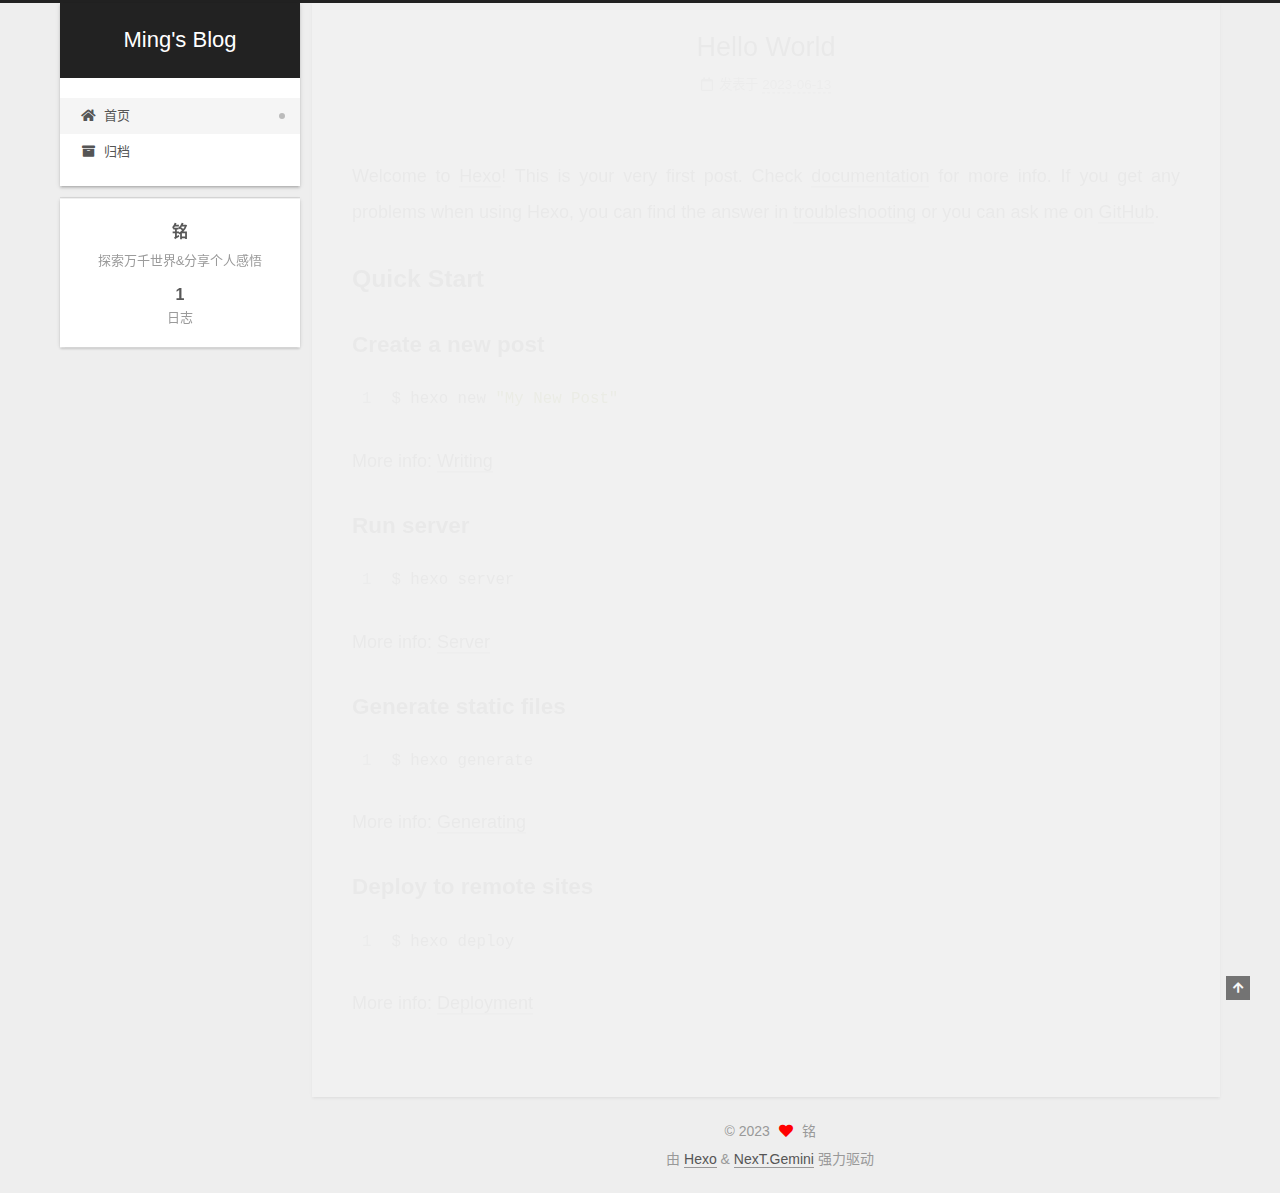
<file: index.html>
<!DOCTYPE html>
<html lang="zh-CN">
<head>
  <meta charset="UTF-8">
<meta name="viewport" content="width=device-width, initial-scale=1, maximum-scale=2">
<meta name="theme-color" content="#222">
<meta name="generator" content="Hexo 6.3.0">
  <link rel="apple-touch-icon" sizes="180x180" href="/images/apple-touch-icon-next.png">
  <link rel="icon" type="image/png" sizes="32x32" href="/images/favicon-32x32-next.png">
  <link rel="icon" type="image/png" sizes="16x16" href="/images/favicon-16x16-next.png">
  <link rel="mask-icon" href="/images/logo.svg" color="#222">

<link rel="stylesheet" href="/css/main.css">


<link rel="stylesheet" href="/lib/font-awesome/css/all.min.css">

<script id="hexo-configurations">
    var NexT = window.NexT || {};
    var CONFIG = {"hostname":"example.com","root":"/","scheme":"Gemini","version":"7.8.0","exturl":false,"sidebar":{"position":"left","display":"post","padding":18,"offset":12,"onmobile":false},"copycode":{"enable":false,"show_result":false,"style":null},"back2top":{"enable":true,"sidebar":false,"scrollpercent":false},"bookmark":{"enable":false,"color":"#222","save":"auto"},"fancybox":false,"mediumzoom":false,"lazyload":false,"pangu":false,"comments":{"style":"tabs","active":null,"storage":true,"lazyload":false,"nav":null},"algolia":{"hits":{"per_page":10},"labels":{"input_placeholder":"Search for Posts","hits_empty":"We didn't find any results for the search: ${query}","hits_stats":"${hits} results found in ${time} ms"}},"localsearch":{"enable":false,"trigger":"auto","top_n_per_article":1,"unescape":false,"preload":false},"motion":{"enable":true,"async":false,"transition":{"post_block":"fadeIn","post_header":"slideDownIn","post_body":"slideDownIn","coll_header":"slideLeftIn","sidebar":"slideUpIn"}}};
  </script>

  <meta name="description" content="探索万千世界&amp;分享个人感悟">
<meta property="og:type" content="website">
<meta property="og:title" content="Ming&#39;s Blog">
<meta property="og:url" content="http://example.com/index.html">
<meta property="og:site_name" content="Ming&#39;s Blog">
<meta property="og:description" content="探索万千世界&amp;分享个人感悟">
<meta property="og:locale" content="zh_CN">
<meta property="article:author" content="铭">
<meta name="twitter:card" content="summary">

<link rel="canonical" href="http://example.com/">


<script id="page-configurations">
  // https://hexo.io/docs/variables.html
  CONFIG.page = {
    sidebar: "",
    isHome : true,
    isPost : false,
    lang   : 'zh-CN'
  };
</script>

  <title>Ming's Blog</title>
  






  <noscript>
  <style>
  .use-motion .brand,
  .use-motion .menu-item,
  .sidebar-inner,
  .use-motion .post-block,
  .use-motion .pagination,
  .use-motion .comments,
  .use-motion .post-header,
  .use-motion .post-body,
  .use-motion .collection-header { opacity: initial; }

  .use-motion .site-title,
  .use-motion .site-subtitle {
    opacity: initial;
    top: initial;
  }

  .use-motion .logo-line-before i { left: initial; }
  .use-motion .logo-line-after i { right: initial; }
  </style>
</noscript>

</head>

<body itemscope itemtype="http://schema.org/WebPage">
  <div class="container use-motion">
    <div class="headband"></div>

    <header class="header" itemscope itemtype="http://schema.org/WPHeader">
      <div class="header-inner"><div class="site-brand-container">
  <div class="site-nav-toggle">
    <div class="toggle" aria-label="切换导航栏">
      <span class="toggle-line toggle-line-first"></span>
      <span class="toggle-line toggle-line-middle"></span>
      <span class="toggle-line toggle-line-last"></span>
    </div>
  </div>

  <div class="site-meta">

    <a href="/" class="brand" rel="start">
      <span class="logo-line-before"><i></i></span>
      <h1 class="site-title">Ming's Blog</h1>
      <span class="logo-line-after"><i></i></span>
    </a>
  </div>

  <div class="site-nav-right">
    <div class="toggle popup-trigger">
    </div>
  </div>
</div>




<nav class="site-nav">
  <ul id="menu" class="main-menu menu">
        <li class="menu-item menu-item-home">

    <a href="/" rel="section"><i class="fa fa-home fa-fw"></i>首页</a>

  </li>
        <li class="menu-item menu-item-archives">

    <a href="/archives/" rel="section"><i class="fa fa-archive fa-fw"></i>归档</a>

  </li>
  </ul>
</nav>




</div>
    </header>

    
  <div class="back-to-top">
    <i class="fa fa-arrow-up"></i>
    <span>0%</span>
  </div>


    <main class="main">
      <div class="main-inner">
        <div class="content-wrap">
          

          <div class="content index posts-expand">
            
      
  
  
  <article itemscope itemtype="http://schema.org/Article" class="post-block" lang="zh-CN">
    <link itemprop="mainEntityOfPage" href="http://example.com/2023/06/13/hello-world/">

    <span hidden itemprop="author" itemscope itemtype="http://schema.org/Person">
      <meta itemprop="image" content="/images/avatar.gif">
      <meta itemprop="name" content="铭">
      <meta itemprop="description" content="探索万千世界&分享个人感悟">
    </span>

    <span hidden itemprop="publisher" itemscope itemtype="http://schema.org/Organization">
      <meta itemprop="name" content="Ming's Blog">
    </span>
      <header class="post-header">
        <h2 class="post-title" itemprop="name headline">
          
            <a href="/2023/06/13/hello-world/" class="post-title-link" itemprop="url">Hello World</a>
        </h2>

        <div class="post-meta">
            <span class="post-meta-item">
              <span class="post-meta-item-icon">
                <i class="far fa-calendar"></i>
              </span>
              <span class="post-meta-item-text">发表于</span>

              <time title="创建时间：2023-06-13 15:42:39" itemprop="dateCreated datePublished" datetime="2023-06-13T15:42:39+08:00">2023-06-13</time>
            </span>

          

        </div>
      </header>

    
    
    
    <div class="post-body" itemprop="articleBody">

      
          <p>Welcome to <a target="_blank" rel="noopener" href="https://hexo.io/">Hexo</a>! This is your very first post. Check <a target="_blank" rel="noopener" href="https://hexo.io/docs/">documentation</a> for more info. If you get any problems when using Hexo, you can find the answer in <a target="_blank" rel="noopener" href="https://hexo.io/docs/troubleshooting.html">troubleshooting</a> or you can ask me on <a target="_blank" rel="noopener" href="https://github.com/hexojs/hexo/issues">GitHub</a>.</p>
<h2 id="Quick-Start"><a href="#Quick-Start" class="headerlink" title="Quick Start"></a>Quick Start</h2><h3 id="Create-a-new-post"><a href="#Create-a-new-post" class="headerlink" title="Create a new post"></a>Create a new post</h3><figure class="highlight bash"><table><tr><td class="gutter"><pre><span class="line">1</span><br></pre></td><td class="code"><pre><span class="line">$ hexo new <span class="string">&quot;My New Post&quot;</span></span><br></pre></td></tr></table></figure>

<p>More info: <a target="_blank" rel="noopener" href="https://hexo.io/docs/writing.html">Writing</a></p>
<h3 id="Run-server"><a href="#Run-server" class="headerlink" title="Run server"></a>Run server</h3><figure class="highlight bash"><table><tr><td class="gutter"><pre><span class="line">1</span><br></pre></td><td class="code"><pre><span class="line">$ hexo server</span><br></pre></td></tr></table></figure>

<p>More info: <a target="_blank" rel="noopener" href="https://hexo.io/docs/server.html">Server</a></p>
<h3 id="Generate-static-files"><a href="#Generate-static-files" class="headerlink" title="Generate static files"></a>Generate static files</h3><figure class="highlight bash"><table><tr><td class="gutter"><pre><span class="line">1</span><br></pre></td><td class="code"><pre><span class="line">$ hexo generate</span><br></pre></td></tr></table></figure>

<p>More info: <a target="_blank" rel="noopener" href="https://hexo.io/docs/generating.html">Generating</a></p>
<h3 id="Deploy-to-remote-sites"><a href="#Deploy-to-remote-sites" class="headerlink" title="Deploy to remote sites"></a>Deploy to remote sites</h3><figure class="highlight bash"><table><tr><td class="gutter"><pre><span class="line">1</span><br></pre></td><td class="code"><pre><span class="line">$ hexo deploy</span><br></pre></td></tr></table></figure>

<p>More info: <a target="_blank" rel="noopener" href="https://hexo.io/docs/one-command-deployment.html">Deployment</a></p>

      
    </div>

    
    
    
      <footer class="post-footer">
        <div class="post-eof"></div>
      </footer>
  </article>
  
  
  


  



          </div>
          

<script>
  window.addEventListener('tabs:register', () => {
    let { activeClass } = CONFIG.comments;
    if (CONFIG.comments.storage) {
      activeClass = localStorage.getItem('comments_active') || activeClass;
    }
    if (activeClass) {
      let activeTab = document.querySelector(`a[href="#comment-${activeClass}"]`);
      if (activeTab) {
        activeTab.click();
      }
    }
  });
  if (CONFIG.comments.storage) {
    window.addEventListener('tabs:click', event => {
      if (!event.target.matches('.tabs-comment .tab-content .tab-pane')) return;
      let commentClass = event.target.classList[1];
      localStorage.setItem('comments_active', commentClass);
    });
  }
</script>

        </div>
          
  
  <div class="toggle sidebar-toggle">
    <span class="toggle-line toggle-line-first"></span>
    <span class="toggle-line toggle-line-middle"></span>
    <span class="toggle-line toggle-line-last"></span>
  </div>

  <aside class="sidebar">
    <div class="sidebar-inner">

      <ul class="sidebar-nav motion-element">
        <li class="sidebar-nav-toc">
          文章目录
        </li>
        <li class="sidebar-nav-overview">
          站点概览
        </li>
      </ul>

      <!--noindex-->
      <div class="post-toc-wrap sidebar-panel">
      </div>
      <!--/noindex-->

      <div class="site-overview-wrap sidebar-panel">
        <div class="site-author motion-element" itemprop="author" itemscope itemtype="http://schema.org/Person">
  <p class="site-author-name" itemprop="name">铭</p>
  <div class="site-description" itemprop="description">探索万千世界&分享个人感悟</div>
</div>
<div class="site-state-wrap motion-element">
  <nav class="site-state">
      <div class="site-state-item site-state-posts">
          <a href="/archives/">
        
          <span class="site-state-item-count">1</span>
          <span class="site-state-item-name">日志</span>
        </a>
      </div>
  </nav>
</div>



      </div>

    </div>
  </aside>
  <div id="sidebar-dimmer"></div>


      </div>
    </main>

    <footer class="footer">
      <div class="footer-inner">
        

        

<div class="copyright">
  
  &copy; 
  <span itemprop="copyrightYear">2023</span>
  <span class="with-love">
    <i class="fa fa-heart"></i>
  </span>
  <span class="author" itemprop="copyrightHolder">铭</span>
</div>
  <div class="powered-by">由 <a href="https://hexo.io/" class="theme-link" rel="noopener" target="_blank">Hexo</a> & <a href="https://theme-next.org/" class="theme-link" rel="noopener" target="_blank">NexT.Gemini</a> 强力驱动
  </div>

        








      </div>
    </footer>
  </div>

  
  <script src="/lib/anime.min.js"></script>
  <script src="/lib/velocity/velocity.min.js"></script>
  <script src="/lib/velocity/velocity.ui.min.js"></script>

<script src="/js/utils.js"></script>

<script src="/js/motion.js"></script>


<script src="/js/schemes/pisces.js"></script>


<script src="/js/next-boot.js"></script>




  















  

  

</body>
</html>
</file>
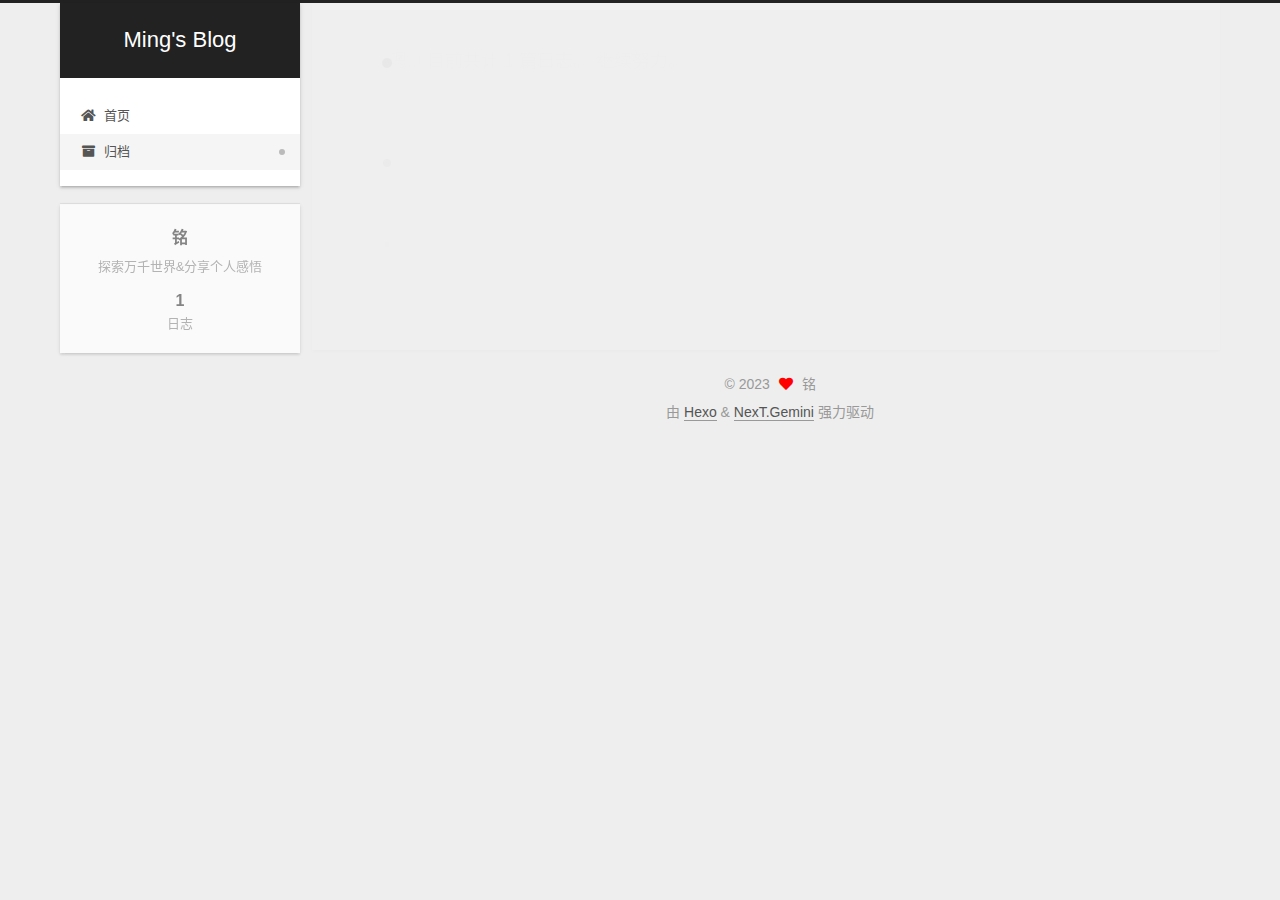
<file: archives/index.html>
<!DOCTYPE html>
<html lang="zh-CN">
<head>
  <meta charset="UTF-8">
<meta name="viewport" content="width=device-width, initial-scale=1, maximum-scale=2">
<meta name="theme-color" content="#222">
<meta name="generator" content="Hexo 6.3.0">
  <link rel="apple-touch-icon" sizes="180x180" href="/images/apple-touch-icon-next.png">
  <link rel="icon" type="image/png" sizes="32x32" href="/images/favicon-32x32-next.png">
  <link rel="icon" type="image/png" sizes="16x16" href="/images/favicon-16x16-next.png">
  <link rel="mask-icon" href="/images/logo.svg" color="#222">

<link rel="stylesheet" href="/css/main.css">


<link rel="stylesheet" href="/lib/font-awesome/css/all.min.css">

<script id="hexo-configurations">
    var NexT = window.NexT || {};
    var CONFIG = {"hostname":"example.com","root":"/","scheme":"Gemini","version":"7.8.0","exturl":false,"sidebar":{"position":"left","display":"post","padding":18,"offset":12,"onmobile":false},"copycode":{"enable":false,"show_result":false,"style":null},"back2top":{"enable":true,"sidebar":false,"scrollpercent":false},"bookmark":{"enable":false,"color":"#222","save":"auto"},"fancybox":false,"mediumzoom":false,"lazyload":false,"pangu":false,"comments":{"style":"tabs","active":null,"storage":true,"lazyload":false,"nav":null},"algolia":{"hits":{"per_page":10},"labels":{"input_placeholder":"Search for Posts","hits_empty":"We didn't find any results for the search: ${query}","hits_stats":"${hits} results found in ${time} ms"}},"localsearch":{"enable":false,"trigger":"auto","top_n_per_article":1,"unescape":false,"preload":false},"motion":{"enable":true,"async":false,"transition":{"post_block":"fadeIn","post_header":"slideDownIn","post_body":"slideDownIn","coll_header":"slideLeftIn","sidebar":"slideUpIn"}}};
  </script>

  <meta name="description" content="探索万千世界&amp;分享个人感悟">
<meta property="og:type" content="website">
<meta property="og:title" content="Ming&#39;s Blog">
<meta property="og:url" content="http://example.com/archives/index.html">
<meta property="og:site_name" content="Ming&#39;s Blog">
<meta property="og:description" content="探索万千世界&amp;分享个人感悟">
<meta property="og:locale" content="zh_CN">
<meta property="article:author" content="铭">
<meta name="twitter:card" content="summary">

<link rel="canonical" href="http://example.com/archives/">


<script id="page-configurations">
  // https://hexo.io/docs/variables.html
  CONFIG.page = {
    sidebar: "",
    isHome : false,
    isPost : false,
    lang   : 'zh-CN'
  };
</script>

  <title>归档 | Ming's Blog</title>
  






  <noscript>
  <style>
  .use-motion .brand,
  .use-motion .menu-item,
  .sidebar-inner,
  .use-motion .post-block,
  .use-motion .pagination,
  .use-motion .comments,
  .use-motion .post-header,
  .use-motion .post-body,
  .use-motion .collection-header { opacity: initial; }

  .use-motion .site-title,
  .use-motion .site-subtitle {
    opacity: initial;
    top: initial;
  }

  .use-motion .logo-line-before i { left: initial; }
  .use-motion .logo-line-after i { right: initial; }
  </style>
</noscript>

</head>

<body itemscope itemtype="http://schema.org/WebPage">
  <div class="container use-motion">
    <div class="headband"></div>

    <header class="header" itemscope itemtype="http://schema.org/WPHeader">
      <div class="header-inner"><div class="site-brand-container">
  <div class="site-nav-toggle">
    <div class="toggle" aria-label="切换导航栏">
      <span class="toggle-line toggle-line-first"></span>
      <span class="toggle-line toggle-line-middle"></span>
      <span class="toggle-line toggle-line-last"></span>
    </div>
  </div>

  <div class="site-meta">

    <a href="/" class="brand" rel="start">
      <span class="logo-line-before"><i></i></span>
      <h1 class="site-title">Ming's Blog</h1>
      <span class="logo-line-after"><i></i></span>
    </a>
  </div>

  <div class="site-nav-right">
    <div class="toggle popup-trigger">
    </div>
  </div>
</div>




<nav class="site-nav">
  <ul id="menu" class="main-menu menu">
        <li class="menu-item menu-item-home">

    <a href="/" rel="section"><i class="fa fa-home fa-fw"></i>首页</a>

  </li>
        <li class="menu-item menu-item-archives">

    <a href="/archives/" rel="section"><i class="fa fa-archive fa-fw"></i>归档</a>

  </li>
  </ul>
</nav>




</div>
    </header>

    
  <div class="back-to-top">
    <i class="fa fa-arrow-up"></i>
    <span>0%</span>
  </div>


    <main class="main">
      <div class="main-inner">
        <div class="content-wrap">
          

          <div class="content archive">
            

  
  
  
  <div class="post-block">
    <div class="posts-collapse">
      <div class="collection-title">
        <span class="collection-header">嗯..! 目前共计 1 篇日志。 继续努力。</span>
      </div>

      
    <div class="collection-year">
      <span class="collection-header">2023</span>
    </div>

  <article itemscope itemtype="http://schema.org/Article">
    <header class="post-header">

      <div class="post-meta">
        <time itemprop="dateCreated"
              datetime="2023-06-13T15:42:39+08:00"
              content="2023-06-13">
          06-13
        </time>
      </div>

      <div class="post-title">
          <a class="post-title-link" href="/2023/06/13/hello-world/" itemprop="url">
            <span itemprop="name">Hello World</span>
          </a>
      </div>

    </header>
  </article>


    </div>
  </div>
  
  
  

  



          </div>
          

<script>
  window.addEventListener('tabs:register', () => {
    let { activeClass } = CONFIG.comments;
    if (CONFIG.comments.storage) {
      activeClass = localStorage.getItem('comments_active') || activeClass;
    }
    if (activeClass) {
      let activeTab = document.querySelector(`a[href="#comment-${activeClass}"]`);
      if (activeTab) {
        activeTab.click();
      }
    }
  });
  if (CONFIG.comments.storage) {
    window.addEventListener('tabs:click', event => {
      if (!event.target.matches('.tabs-comment .tab-content .tab-pane')) return;
      let commentClass = event.target.classList[1];
      localStorage.setItem('comments_active', commentClass);
    });
  }
</script>

        </div>
          
  
  <div class="toggle sidebar-toggle">
    <span class="toggle-line toggle-line-first"></span>
    <span class="toggle-line toggle-line-middle"></span>
    <span class="toggle-line toggle-line-last"></span>
  </div>

  <aside class="sidebar">
    <div class="sidebar-inner">

      <ul class="sidebar-nav motion-element">
        <li class="sidebar-nav-toc">
          文章目录
        </li>
        <li class="sidebar-nav-overview">
          站点概览
        </li>
      </ul>

      <!--noindex-->
      <div class="post-toc-wrap sidebar-panel">
      </div>
      <!--/noindex-->

      <div class="site-overview-wrap sidebar-panel">
        <div class="site-author motion-element" itemprop="author" itemscope itemtype="http://schema.org/Person">
  <p class="site-author-name" itemprop="name">铭</p>
  <div class="site-description" itemprop="description">探索万千世界&分享个人感悟</div>
</div>
<div class="site-state-wrap motion-element">
  <nav class="site-state">
      <div class="site-state-item site-state-posts">
          <a href="/archives/">
        
          <span class="site-state-item-count">1</span>
          <span class="site-state-item-name">日志</span>
        </a>
      </div>
  </nav>
</div>



      </div>

    </div>
  </aside>
  <div id="sidebar-dimmer"></div>


      </div>
    </main>

    <footer class="footer">
      <div class="footer-inner">
        

        

<div class="copyright">
  
  &copy; 
  <span itemprop="copyrightYear">2023</span>
  <span class="with-love">
    <i class="fa fa-heart"></i>
  </span>
  <span class="author" itemprop="copyrightHolder">铭</span>
</div>
  <div class="powered-by">由 <a href="https://hexo.io/" class="theme-link" rel="noopener" target="_blank">Hexo</a> & <a href="https://theme-next.org/" class="theme-link" rel="noopener" target="_blank">NexT.Gemini</a> 强力驱动
  </div>

        








      </div>
    </footer>
  </div>

  
  <script src="/lib/anime.min.js"></script>
  <script src="/lib/velocity/velocity.min.js"></script>
  <script src="/lib/velocity/velocity.ui.min.js"></script>

<script src="/js/utils.js"></script>

<script src="/js/motion.js"></script>


<script src="/js/schemes/pisces.js"></script>


<script src="/js/next-boot.js"></script>




  















  

  

</body>
</html>
</file>
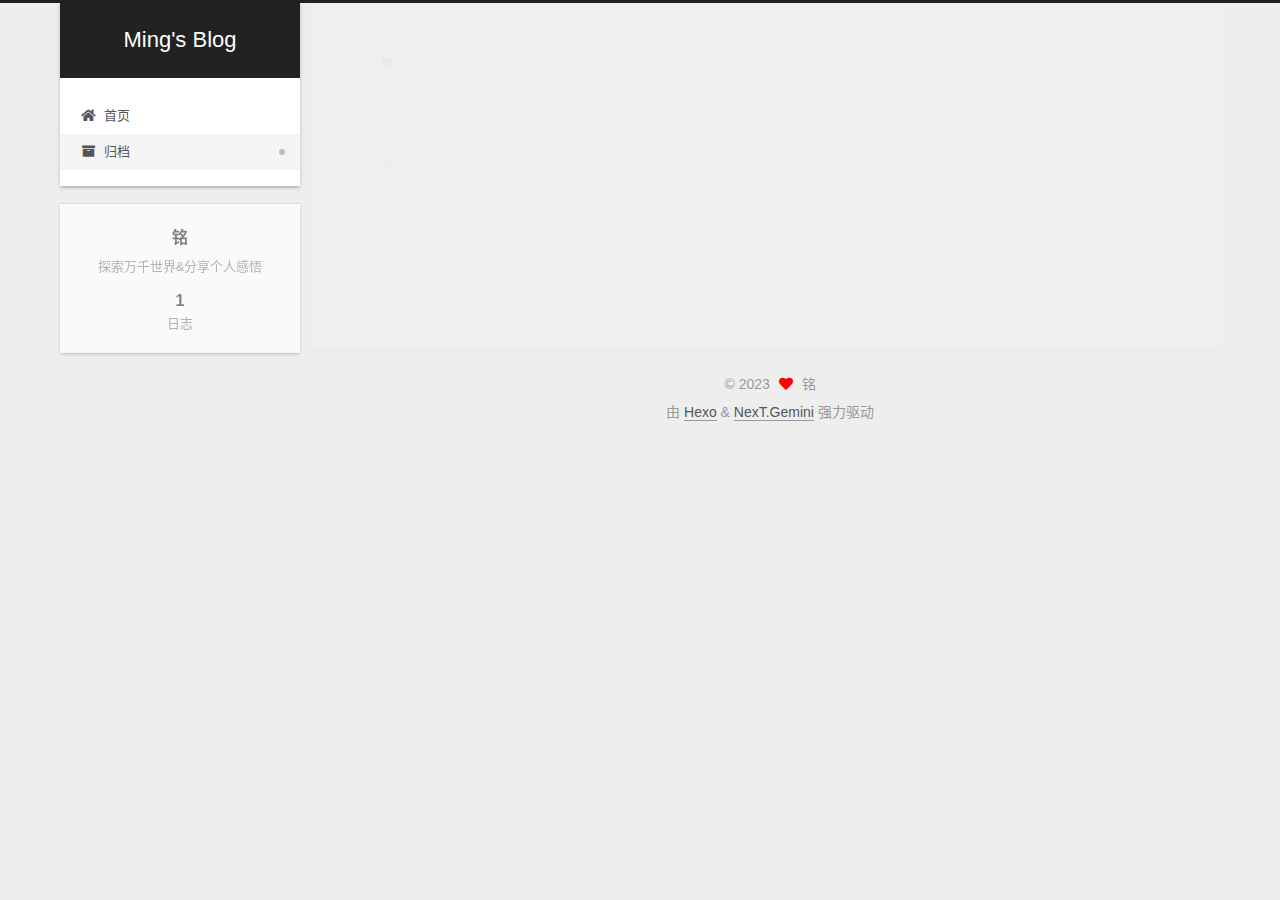
<file: archives/2023/index.html>
<!DOCTYPE html>
<html lang="zh-CN">
<head>
  <meta charset="UTF-8">
<meta name="viewport" content="width=device-width, initial-scale=1, maximum-scale=2">
<meta name="theme-color" content="#222">
<meta name="generator" content="Hexo 6.3.0">
  <link rel="apple-touch-icon" sizes="180x180" href="/images/apple-touch-icon-next.png">
  <link rel="icon" type="image/png" sizes="32x32" href="/images/favicon-32x32-next.png">
  <link rel="icon" type="image/png" sizes="16x16" href="/images/favicon-16x16-next.png">
  <link rel="mask-icon" href="/images/logo.svg" color="#222">

<link rel="stylesheet" href="/css/main.css">


<link rel="stylesheet" href="/lib/font-awesome/css/all.min.css">

<script id="hexo-configurations">
    var NexT = window.NexT || {};
    var CONFIG = {"hostname":"example.com","root":"/","scheme":"Gemini","version":"7.8.0","exturl":false,"sidebar":{"position":"left","display":"post","padding":18,"offset":12,"onmobile":false},"copycode":{"enable":false,"show_result":false,"style":null},"back2top":{"enable":true,"sidebar":false,"scrollpercent":false},"bookmark":{"enable":false,"color":"#222","save":"auto"},"fancybox":false,"mediumzoom":false,"lazyload":false,"pangu":false,"comments":{"style":"tabs","active":null,"storage":true,"lazyload":false,"nav":null},"algolia":{"hits":{"per_page":10},"labels":{"input_placeholder":"Search for Posts","hits_empty":"We didn't find any results for the search: ${query}","hits_stats":"${hits} results found in ${time} ms"}},"localsearch":{"enable":false,"trigger":"auto","top_n_per_article":1,"unescape":false,"preload":false},"motion":{"enable":true,"async":false,"transition":{"post_block":"fadeIn","post_header":"slideDownIn","post_body":"slideDownIn","coll_header":"slideLeftIn","sidebar":"slideUpIn"}}};
  </script>

  <meta name="description" content="探索万千世界&amp;分享个人感悟">
<meta property="og:type" content="website">
<meta property="og:title" content="Ming&#39;s Blog">
<meta property="og:url" content="http://example.com/archives/2023/index.html">
<meta property="og:site_name" content="Ming&#39;s Blog">
<meta property="og:description" content="探索万千世界&amp;分享个人感悟">
<meta property="og:locale" content="zh_CN">
<meta property="article:author" content="铭">
<meta name="twitter:card" content="summary">

<link rel="canonical" href="http://example.com/archives/2023/">


<script id="page-configurations">
  // https://hexo.io/docs/variables.html
  CONFIG.page = {
    sidebar: "",
    isHome : false,
    isPost : false,
    lang   : 'zh-CN'
  };
</script>

  <title>归档 | Ming's Blog</title>
  






  <noscript>
  <style>
  .use-motion .brand,
  .use-motion .menu-item,
  .sidebar-inner,
  .use-motion .post-block,
  .use-motion .pagination,
  .use-motion .comments,
  .use-motion .post-header,
  .use-motion .post-body,
  .use-motion .collection-header { opacity: initial; }

  .use-motion .site-title,
  .use-motion .site-subtitle {
    opacity: initial;
    top: initial;
  }

  .use-motion .logo-line-before i { left: initial; }
  .use-motion .logo-line-after i { right: initial; }
  </style>
</noscript>

</head>

<body itemscope itemtype="http://schema.org/WebPage">
  <div class="container use-motion">
    <div class="headband"></div>

    <header class="header" itemscope itemtype="http://schema.org/WPHeader">
      <div class="header-inner"><div class="site-brand-container">
  <div class="site-nav-toggle">
    <div class="toggle" aria-label="切换导航栏">
      <span class="toggle-line toggle-line-first"></span>
      <span class="toggle-line toggle-line-middle"></span>
      <span class="toggle-line toggle-line-last"></span>
    </div>
  </div>

  <div class="site-meta">

    <a href="/" class="brand" rel="start">
      <span class="logo-line-before"><i></i></span>
      <h1 class="site-title">Ming's Blog</h1>
      <span class="logo-line-after"><i></i></span>
    </a>
  </div>

  <div class="site-nav-right">
    <div class="toggle popup-trigger">
    </div>
  </div>
</div>




<nav class="site-nav">
  <ul id="menu" class="main-menu menu">
        <li class="menu-item menu-item-home">

    <a href="/" rel="section"><i class="fa fa-home fa-fw"></i>首页</a>

  </li>
        <li class="menu-item menu-item-archives">

    <a href="/archives/" rel="section"><i class="fa fa-archive fa-fw"></i>归档</a>

  </li>
  </ul>
</nav>




</div>
    </header>

    
  <div class="back-to-top">
    <i class="fa fa-arrow-up"></i>
    <span>0%</span>
  </div>


    <main class="main">
      <div class="main-inner">
        <div class="content-wrap">
          

          <div class="content archive">
            

  
  
  
  <div class="post-block">
    <div class="posts-collapse">
      <div class="collection-title">
        <span class="collection-header">嗯..! 目前共计 1 篇日志。 继续努力。</span>
      </div>

      
    <div class="collection-year">
      <span class="collection-header">2023</span>
    </div>

  <article itemscope itemtype="http://schema.org/Article">
    <header class="post-header">

      <div class="post-meta">
        <time itemprop="dateCreated"
              datetime="2023-06-13T15:42:39+08:00"
              content="2023-06-13">
          06-13
        </time>
      </div>

      <div class="post-title">
          <a class="post-title-link" href="/2023/06/13/hello-world/" itemprop="url">
            <span itemprop="name">Hello World</span>
          </a>
      </div>

    </header>
  </article>


    </div>
  </div>
  
  
  

  



          </div>
          

<script>
  window.addEventListener('tabs:register', () => {
    let { activeClass } = CONFIG.comments;
    if (CONFIG.comments.storage) {
      activeClass = localStorage.getItem('comments_active') || activeClass;
    }
    if (activeClass) {
      let activeTab = document.querySelector(`a[href="#comment-${activeClass}"]`);
      if (activeTab) {
        activeTab.click();
      }
    }
  });
  if (CONFIG.comments.storage) {
    window.addEventListener('tabs:click', event => {
      if (!event.target.matches('.tabs-comment .tab-content .tab-pane')) return;
      let commentClass = event.target.classList[1];
      localStorage.setItem('comments_active', commentClass);
    });
  }
</script>

        </div>
          
  
  <div class="toggle sidebar-toggle">
    <span class="toggle-line toggle-line-first"></span>
    <span class="toggle-line toggle-line-middle"></span>
    <span class="toggle-line toggle-line-last"></span>
  </div>

  <aside class="sidebar">
    <div class="sidebar-inner">

      <ul class="sidebar-nav motion-element">
        <li class="sidebar-nav-toc">
          文章目录
        </li>
        <li class="sidebar-nav-overview">
          站点概览
        </li>
      </ul>

      <!--noindex-->
      <div class="post-toc-wrap sidebar-panel">
      </div>
      <!--/noindex-->

      <div class="site-overview-wrap sidebar-panel">
        <div class="site-author motion-element" itemprop="author" itemscope itemtype="http://schema.org/Person">
  <p class="site-author-name" itemprop="name">铭</p>
  <div class="site-description" itemprop="description">探索万千世界&分享个人感悟</div>
</div>
<div class="site-state-wrap motion-element">
  <nav class="site-state">
      <div class="site-state-item site-state-posts">
          <a href="/archives/">
        
          <span class="site-state-item-count">1</span>
          <span class="site-state-item-name">日志</span>
        </a>
      </div>
  </nav>
</div>



      </div>

    </div>
  </aside>
  <div id="sidebar-dimmer"></div>


      </div>
    </main>

    <footer class="footer">
      <div class="footer-inner">
        

        

<div class="copyright">
  
  &copy; 
  <span itemprop="copyrightYear">2023</span>
  <span class="with-love">
    <i class="fa fa-heart"></i>
  </span>
  <span class="author" itemprop="copyrightHolder">铭</span>
</div>
  <div class="powered-by">由 <a href="https://hexo.io/" class="theme-link" rel="noopener" target="_blank">Hexo</a> & <a href="https://theme-next.org/" class="theme-link" rel="noopener" target="_blank">NexT.Gemini</a> 强力驱动
  </div>

        








      </div>
    </footer>
  </div>

  
  <script src="/lib/anime.min.js"></script>
  <script src="/lib/velocity/velocity.min.js"></script>
  <script src="/lib/velocity/velocity.ui.min.js"></script>

<script src="/js/utils.js"></script>

<script src="/js/motion.js"></script>


<script src="/js/schemes/pisces.js"></script>


<script src="/js/next-boot.js"></script>




  















  

  

</body>
</html>
</file>
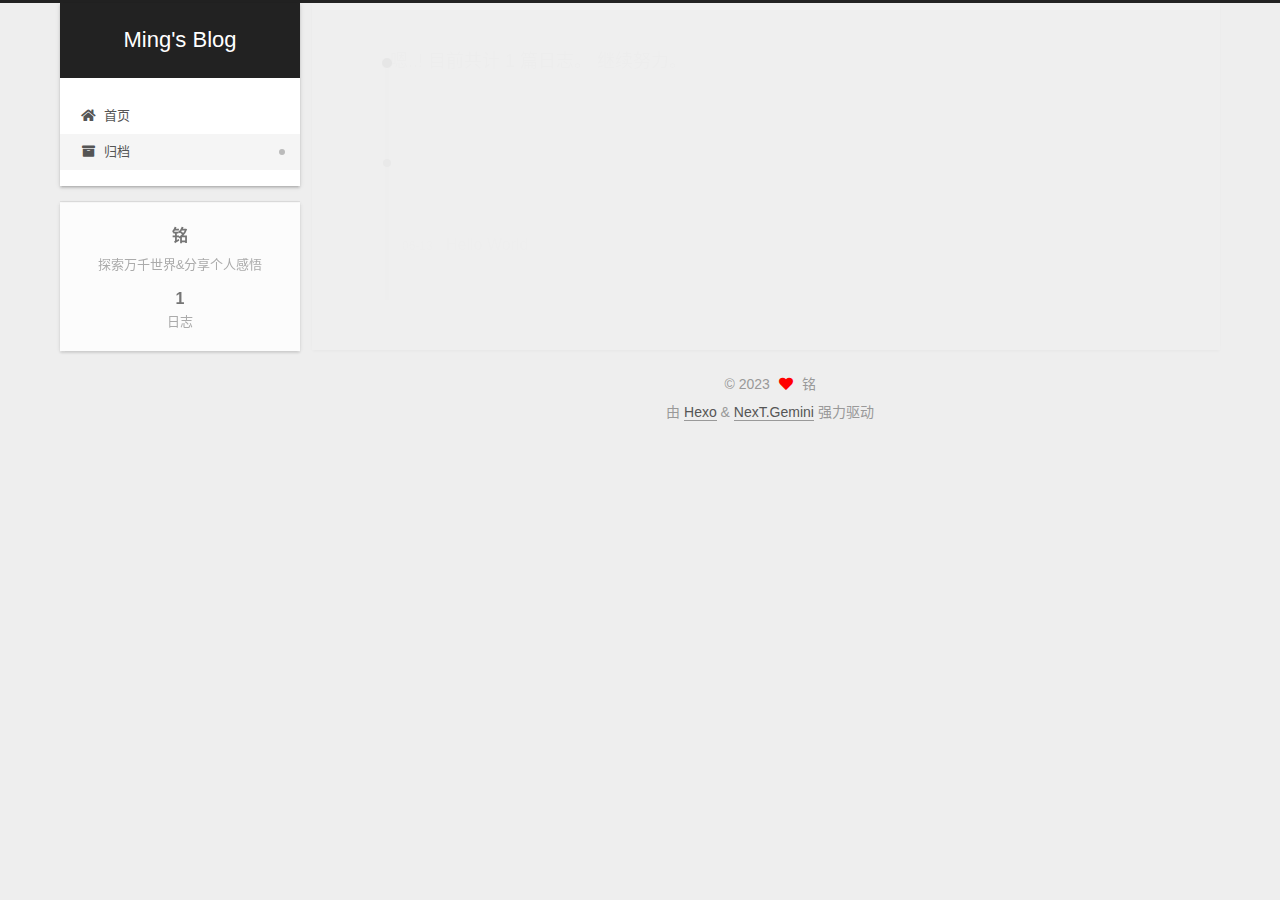
<file: archives/2023/06/index.html>
<!DOCTYPE html>
<html lang="zh-CN">
<head>
  <meta charset="UTF-8">
<meta name="viewport" content="width=device-width, initial-scale=1, maximum-scale=2">
<meta name="theme-color" content="#222">
<meta name="generator" content="Hexo 6.3.0">
  <link rel="apple-touch-icon" sizes="180x180" href="/images/apple-touch-icon-next.png">
  <link rel="icon" type="image/png" sizes="32x32" href="/images/favicon-32x32-next.png">
  <link rel="icon" type="image/png" sizes="16x16" href="/images/favicon-16x16-next.png">
  <link rel="mask-icon" href="/images/logo.svg" color="#222">

<link rel="stylesheet" href="/css/main.css">


<link rel="stylesheet" href="/lib/font-awesome/css/all.min.css">

<script id="hexo-configurations">
    var NexT = window.NexT || {};
    var CONFIG = {"hostname":"example.com","root":"/","scheme":"Gemini","version":"7.8.0","exturl":false,"sidebar":{"position":"left","display":"post","padding":18,"offset":12,"onmobile":false},"copycode":{"enable":false,"show_result":false,"style":null},"back2top":{"enable":true,"sidebar":false,"scrollpercent":false},"bookmark":{"enable":false,"color":"#222","save":"auto"},"fancybox":false,"mediumzoom":false,"lazyload":false,"pangu":false,"comments":{"style":"tabs","active":null,"storage":true,"lazyload":false,"nav":null},"algolia":{"hits":{"per_page":10},"labels":{"input_placeholder":"Search for Posts","hits_empty":"We didn't find any results for the search: ${query}","hits_stats":"${hits} results found in ${time} ms"}},"localsearch":{"enable":false,"trigger":"auto","top_n_per_article":1,"unescape":false,"preload":false},"motion":{"enable":true,"async":false,"transition":{"post_block":"fadeIn","post_header":"slideDownIn","post_body":"slideDownIn","coll_header":"slideLeftIn","sidebar":"slideUpIn"}}};
  </script>

  <meta name="description" content="探索万千世界&amp;分享个人感悟">
<meta property="og:type" content="website">
<meta property="og:title" content="Ming&#39;s Blog">
<meta property="og:url" content="http://example.com/archives/2023/06/index.html">
<meta property="og:site_name" content="Ming&#39;s Blog">
<meta property="og:description" content="探索万千世界&amp;分享个人感悟">
<meta property="og:locale" content="zh_CN">
<meta property="article:author" content="铭">
<meta name="twitter:card" content="summary">

<link rel="canonical" href="http://example.com/archives/2023/06/">


<script id="page-configurations">
  // https://hexo.io/docs/variables.html
  CONFIG.page = {
    sidebar: "",
    isHome : false,
    isPost : false,
    lang   : 'zh-CN'
  };
</script>

  <title>归档 | Ming's Blog</title>
  






  <noscript>
  <style>
  .use-motion .brand,
  .use-motion .menu-item,
  .sidebar-inner,
  .use-motion .post-block,
  .use-motion .pagination,
  .use-motion .comments,
  .use-motion .post-header,
  .use-motion .post-body,
  .use-motion .collection-header { opacity: initial; }

  .use-motion .site-title,
  .use-motion .site-subtitle {
    opacity: initial;
    top: initial;
  }

  .use-motion .logo-line-before i { left: initial; }
  .use-motion .logo-line-after i { right: initial; }
  </style>
</noscript>

</head>

<body itemscope itemtype="http://schema.org/WebPage">
  <div class="container use-motion">
    <div class="headband"></div>

    <header class="header" itemscope itemtype="http://schema.org/WPHeader">
      <div class="header-inner"><div class="site-brand-container">
  <div class="site-nav-toggle">
    <div class="toggle" aria-label="切换导航栏">
      <span class="toggle-line toggle-line-first"></span>
      <span class="toggle-line toggle-line-middle"></span>
      <span class="toggle-line toggle-line-last"></span>
    </div>
  </div>

  <div class="site-meta">

    <a href="/" class="brand" rel="start">
      <span class="logo-line-before"><i></i></span>
      <h1 class="site-title">Ming's Blog</h1>
      <span class="logo-line-after"><i></i></span>
    </a>
  </div>

  <div class="site-nav-right">
    <div class="toggle popup-trigger">
    </div>
  </div>
</div>




<nav class="site-nav">
  <ul id="menu" class="main-menu menu">
        <li class="menu-item menu-item-home">

    <a href="/" rel="section"><i class="fa fa-home fa-fw"></i>首页</a>

  </li>
        <li class="menu-item menu-item-archives">

    <a href="/archives/" rel="section"><i class="fa fa-archive fa-fw"></i>归档</a>

  </li>
  </ul>
</nav>




</div>
    </header>

    
  <div class="back-to-top">
    <i class="fa fa-arrow-up"></i>
    <span>0%</span>
  </div>


    <main class="main">
      <div class="main-inner">
        <div class="content-wrap">
          

          <div class="content archive">
            

  
  
  
  <div class="post-block">
    <div class="posts-collapse">
      <div class="collection-title">
        <span class="collection-header">嗯..! 目前共计 1 篇日志。 继续努力。</span>
      </div>

      
    <div class="collection-year">
      <span class="collection-header">2023</span>
    </div>

  <article itemscope itemtype="http://schema.org/Article">
    <header class="post-header">

      <div class="post-meta">
        <time itemprop="dateCreated"
              datetime="2023-06-13T15:42:39+08:00"
              content="2023-06-13">
          06-13
        </time>
      </div>

      <div class="post-title">
          <a class="post-title-link" href="/2023/06/13/hello-world/" itemprop="url">
            <span itemprop="name">Hello World</span>
          </a>
      </div>

    </header>
  </article>


    </div>
  </div>
  
  
  

  



          </div>
          

<script>
  window.addEventListener('tabs:register', () => {
    let { activeClass } = CONFIG.comments;
    if (CONFIG.comments.storage) {
      activeClass = localStorage.getItem('comments_active') || activeClass;
    }
    if (activeClass) {
      let activeTab = document.querySelector(`a[href="#comment-${activeClass}"]`);
      if (activeTab) {
        activeTab.click();
      }
    }
  });
  if (CONFIG.comments.storage) {
    window.addEventListener('tabs:click', event => {
      if (!event.target.matches('.tabs-comment .tab-content .tab-pane')) return;
      let commentClass = event.target.classList[1];
      localStorage.setItem('comments_active', commentClass);
    });
  }
</script>

        </div>
          
  
  <div class="toggle sidebar-toggle">
    <span class="toggle-line toggle-line-first"></span>
    <span class="toggle-line toggle-line-middle"></span>
    <span class="toggle-line toggle-line-last"></span>
  </div>

  <aside class="sidebar">
    <div class="sidebar-inner">

      <ul class="sidebar-nav motion-element">
        <li class="sidebar-nav-toc">
          文章目录
        </li>
        <li class="sidebar-nav-overview">
          站点概览
        </li>
      </ul>

      <!--noindex-->
      <div class="post-toc-wrap sidebar-panel">
      </div>
      <!--/noindex-->

      <div class="site-overview-wrap sidebar-panel">
        <div class="site-author motion-element" itemprop="author" itemscope itemtype="http://schema.org/Person">
  <p class="site-author-name" itemprop="name">铭</p>
  <div class="site-description" itemprop="description">探索万千世界&分享个人感悟</div>
</div>
<div class="site-state-wrap motion-element">
  <nav class="site-state">
      <div class="site-state-item site-state-posts">
          <a href="/archives/">
        
          <span class="site-state-item-count">1</span>
          <span class="site-state-item-name">日志</span>
        </a>
      </div>
  </nav>
</div>



      </div>

    </div>
  </aside>
  <div id="sidebar-dimmer"></div>


      </div>
    </main>

    <footer class="footer">
      <div class="footer-inner">
        

        

<div class="copyright">
  
  &copy; 
  <span itemprop="copyrightYear">2023</span>
  <span class="with-love">
    <i class="fa fa-heart"></i>
  </span>
  <span class="author" itemprop="copyrightHolder">铭</span>
</div>
  <div class="powered-by">由 <a href="https://hexo.io/" class="theme-link" rel="noopener" target="_blank">Hexo</a> & <a href="https://theme-next.org/" class="theme-link" rel="noopener" target="_blank">NexT.Gemini</a> 强力驱动
  </div>

        








      </div>
    </footer>
  </div>

  
  <script src="/lib/anime.min.js"></script>
  <script src="/lib/velocity/velocity.min.js"></script>
  <script src="/lib/velocity/velocity.ui.min.js"></script>

<script src="/js/utils.js"></script>

<script src="/js/motion.js"></script>


<script src="/js/schemes/pisces.js"></script>


<script src="/js/next-boot.js"></script>




  















  

  

</body>
</html>
</file>
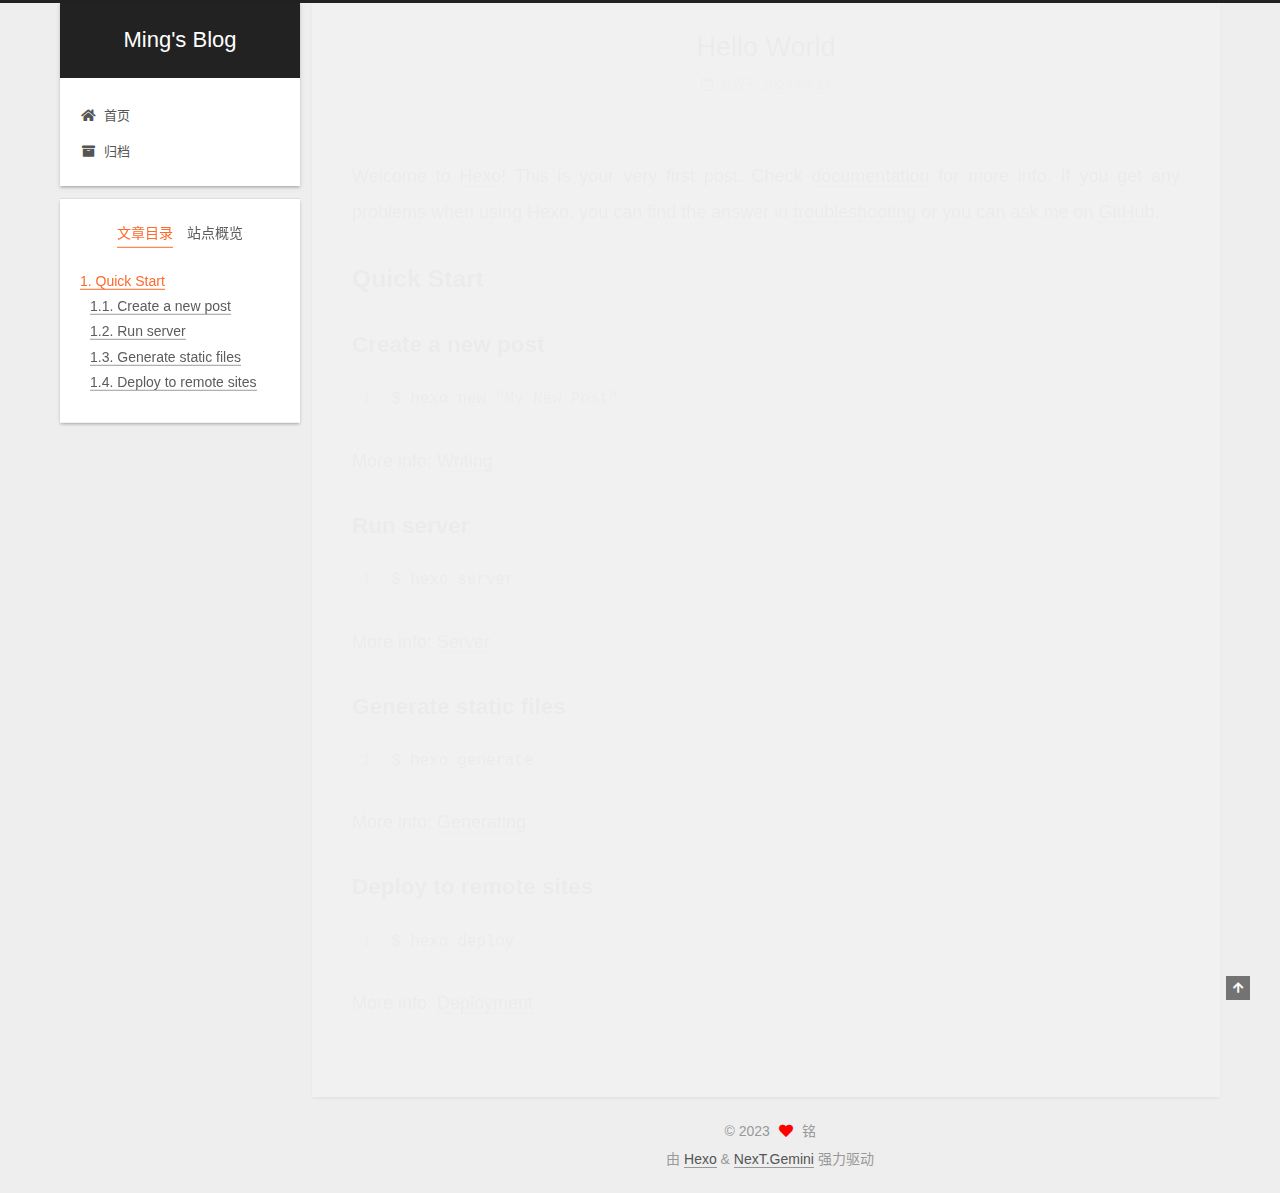
<file: 2023/06/13/hello-world/index.html>
<!DOCTYPE html>
<html lang="zh-CN">
<head>
  <meta charset="UTF-8">
<meta name="viewport" content="width=device-width, initial-scale=1, maximum-scale=2">
<meta name="theme-color" content="#222">
<meta name="generator" content="Hexo 6.3.0">
  <link rel="apple-touch-icon" sizes="180x180" href="/images/apple-touch-icon-next.png">
  <link rel="icon" type="image/png" sizes="32x32" href="/images/favicon-32x32-next.png">
  <link rel="icon" type="image/png" sizes="16x16" href="/images/favicon-16x16-next.png">
  <link rel="mask-icon" href="/images/logo.svg" color="#222">

<link rel="stylesheet" href="/css/main.css">


<link rel="stylesheet" href="/lib/font-awesome/css/all.min.css">

<script id="hexo-configurations">
    var NexT = window.NexT || {};
    var CONFIG = {"hostname":"example.com","root":"/","scheme":"Gemini","version":"7.8.0","exturl":false,"sidebar":{"position":"left","display":"post","padding":18,"offset":12,"onmobile":false},"copycode":{"enable":false,"show_result":false,"style":null},"back2top":{"enable":true,"sidebar":false,"scrollpercent":false},"bookmark":{"enable":false,"color":"#222","save":"auto"},"fancybox":false,"mediumzoom":false,"lazyload":false,"pangu":false,"comments":{"style":"tabs","active":null,"storage":true,"lazyload":false,"nav":null},"algolia":{"hits":{"per_page":10},"labels":{"input_placeholder":"Search for Posts","hits_empty":"We didn't find any results for the search: ${query}","hits_stats":"${hits} results found in ${time} ms"}},"localsearch":{"enable":false,"trigger":"auto","top_n_per_article":1,"unescape":false,"preload":false},"motion":{"enable":true,"async":false,"transition":{"post_block":"fadeIn","post_header":"slideDownIn","post_body":"slideDownIn","coll_header":"slideLeftIn","sidebar":"slideUpIn"}}};
  </script>

  <meta name="description" content="Welcome to Hexo! This is your very first post. Check documentation for more info. If you get any problems when using Hexo, you can find the answer in troubleshooting or you can ask me on GitHub. Quick">
<meta property="og:type" content="article">
<meta property="og:title" content="Hello World">
<meta property="og:url" content="http://example.com/2023/06/13/hello-world/index.html">
<meta property="og:site_name" content="Ming&#39;s Blog">
<meta property="og:description" content="Welcome to Hexo! This is your very first post. Check documentation for more info. If you get any problems when using Hexo, you can find the answer in troubleshooting or you can ask me on GitHub. Quick">
<meta property="og:locale" content="zh_CN">
<meta property="article:published_time" content="2023-06-13T07:42:39.640Z">
<meta property="article:modified_time" content="2023-06-13T07:42:39.640Z">
<meta property="article:author" content="铭">
<meta name="twitter:card" content="summary">

<link rel="canonical" href="http://example.com/2023/06/13/hello-world/">


<script id="page-configurations">
  // https://hexo.io/docs/variables.html
  CONFIG.page = {
    sidebar: "",
    isHome : false,
    isPost : true,
    lang   : 'zh-CN'
  };
</script>

  <title>Hello World | Ming's Blog</title>
  






  <noscript>
  <style>
  .use-motion .brand,
  .use-motion .menu-item,
  .sidebar-inner,
  .use-motion .post-block,
  .use-motion .pagination,
  .use-motion .comments,
  .use-motion .post-header,
  .use-motion .post-body,
  .use-motion .collection-header { opacity: initial; }

  .use-motion .site-title,
  .use-motion .site-subtitle {
    opacity: initial;
    top: initial;
  }

  .use-motion .logo-line-before i { left: initial; }
  .use-motion .logo-line-after i { right: initial; }
  </style>
</noscript>

</head>

<body itemscope itemtype="http://schema.org/WebPage">
  <div class="container use-motion">
    <div class="headband"></div>

    <header class="header" itemscope itemtype="http://schema.org/WPHeader">
      <div class="header-inner"><div class="site-brand-container">
  <div class="site-nav-toggle">
    <div class="toggle" aria-label="切换导航栏">
      <span class="toggle-line toggle-line-first"></span>
      <span class="toggle-line toggle-line-middle"></span>
      <span class="toggle-line toggle-line-last"></span>
    </div>
  </div>

  <div class="site-meta">

    <a href="/" class="brand" rel="start">
      <span class="logo-line-before"><i></i></span>
      <h1 class="site-title">Ming's Blog</h1>
      <span class="logo-line-after"><i></i></span>
    </a>
  </div>

  <div class="site-nav-right">
    <div class="toggle popup-trigger">
    </div>
  </div>
</div>




<nav class="site-nav">
  <ul id="menu" class="main-menu menu">
        <li class="menu-item menu-item-home">

    <a href="/" rel="section"><i class="fa fa-home fa-fw"></i>首页</a>

  </li>
        <li class="menu-item menu-item-archives">

    <a href="/archives/" rel="section"><i class="fa fa-archive fa-fw"></i>归档</a>

  </li>
  </ul>
</nav>




</div>
    </header>

    
  <div class="back-to-top">
    <i class="fa fa-arrow-up"></i>
    <span>0%</span>
  </div>


    <main class="main">
      <div class="main-inner">
        <div class="content-wrap">
          

          <div class="content post posts-expand">
            

    
  
  
  <article itemscope itemtype="http://schema.org/Article" class="post-block" lang="zh-CN">
    <link itemprop="mainEntityOfPage" href="http://example.com/2023/06/13/hello-world/">

    <span hidden itemprop="author" itemscope itemtype="http://schema.org/Person">
      <meta itemprop="image" content="/images/avatar.gif">
      <meta itemprop="name" content="铭">
      <meta itemprop="description" content="探索万千世界&分享个人感悟">
    </span>

    <span hidden itemprop="publisher" itemscope itemtype="http://schema.org/Organization">
      <meta itemprop="name" content="Ming's Blog">
    </span>
      <header class="post-header">
        <h1 class="post-title" itemprop="name headline">
          Hello World
        </h1>

        <div class="post-meta">
            <span class="post-meta-item">
              <span class="post-meta-item-icon">
                <i class="far fa-calendar"></i>
              </span>
              <span class="post-meta-item-text">发表于</span>

              <time title="创建时间：2023-06-13 15:42:39" itemprop="dateCreated datePublished" datetime="2023-06-13T15:42:39+08:00">2023-06-13</time>
            </span>

          

        </div>
      </header>

    
    
    
    <div class="post-body" itemprop="articleBody">

      
        <p>Welcome to <a target="_blank" rel="noopener" href="https://hexo.io/">Hexo</a>! This is your very first post. Check <a target="_blank" rel="noopener" href="https://hexo.io/docs/">documentation</a> for more info. If you get any problems when using Hexo, you can find the answer in <a target="_blank" rel="noopener" href="https://hexo.io/docs/troubleshooting.html">troubleshooting</a> or you can ask me on <a target="_blank" rel="noopener" href="https://github.com/hexojs/hexo/issues">GitHub</a>.</p>
<h2 id="Quick-Start"><a href="#Quick-Start" class="headerlink" title="Quick Start"></a>Quick Start</h2><h3 id="Create-a-new-post"><a href="#Create-a-new-post" class="headerlink" title="Create a new post"></a>Create a new post</h3><figure class="highlight bash"><table><tr><td class="gutter"><pre><span class="line">1</span><br></pre></td><td class="code"><pre><span class="line">$ hexo new <span class="string">&quot;My New Post&quot;</span></span><br></pre></td></tr></table></figure>

<p>More info: <a target="_blank" rel="noopener" href="https://hexo.io/docs/writing.html">Writing</a></p>
<h3 id="Run-server"><a href="#Run-server" class="headerlink" title="Run server"></a>Run server</h3><figure class="highlight bash"><table><tr><td class="gutter"><pre><span class="line">1</span><br></pre></td><td class="code"><pre><span class="line">$ hexo server</span><br></pre></td></tr></table></figure>

<p>More info: <a target="_blank" rel="noopener" href="https://hexo.io/docs/server.html">Server</a></p>
<h3 id="Generate-static-files"><a href="#Generate-static-files" class="headerlink" title="Generate static files"></a>Generate static files</h3><figure class="highlight bash"><table><tr><td class="gutter"><pre><span class="line">1</span><br></pre></td><td class="code"><pre><span class="line">$ hexo generate</span><br></pre></td></tr></table></figure>

<p>More info: <a target="_blank" rel="noopener" href="https://hexo.io/docs/generating.html">Generating</a></p>
<h3 id="Deploy-to-remote-sites"><a href="#Deploy-to-remote-sites" class="headerlink" title="Deploy to remote sites"></a>Deploy to remote sites</h3><figure class="highlight bash"><table><tr><td class="gutter"><pre><span class="line">1</span><br></pre></td><td class="code"><pre><span class="line">$ hexo deploy</span><br></pre></td></tr></table></figure>

<p>More info: <a target="_blank" rel="noopener" href="https://hexo.io/docs/one-command-deployment.html">Deployment</a></p>

    </div>

    
    
    

      <footer class="post-footer">

        


        
      </footer>
    
  </article>
  
  
  



          </div>
          

<script>
  window.addEventListener('tabs:register', () => {
    let { activeClass } = CONFIG.comments;
    if (CONFIG.comments.storage) {
      activeClass = localStorage.getItem('comments_active') || activeClass;
    }
    if (activeClass) {
      let activeTab = document.querySelector(`a[href="#comment-${activeClass}"]`);
      if (activeTab) {
        activeTab.click();
      }
    }
  });
  if (CONFIG.comments.storage) {
    window.addEventListener('tabs:click', event => {
      if (!event.target.matches('.tabs-comment .tab-content .tab-pane')) return;
      let commentClass = event.target.classList[1];
      localStorage.setItem('comments_active', commentClass);
    });
  }
</script>

        </div>
          
  
  <div class="toggle sidebar-toggle">
    <span class="toggle-line toggle-line-first"></span>
    <span class="toggle-line toggle-line-middle"></span>
    <span class="toggle-line toggle-line-last"></span>
  </div>

  <aside class="sidebar">
    <div class="sidebar-inner">

      <ul class="sidebar-nav motion-element">
        <li class="sidebar-nav-toc">
          文章目录
        </li>
        <li class="sidebar-nav-overview">
          站点概览
        </li>
      </ul>

      <!--noindex-->
      <div class="post-toc-wrap sidebar-panel">
          <div class="post-toc motion-element"><ol class="nav"><li class="nav-item nav-level-2"><a class="nav-link" href="#Quick-Start"><span class="nav-number">1.</span> <span class="nav-text">Quick Start</span></a><ol class="nav-child"><li class="nav-item nav-level-3"><a class="nav-link" href="#Create-a-new-post"><span class="nav-number">1.1.</span> <span class="nav-text">Create a new post</span></a></li><li class="nav-item nav-level-3"><a class="nav-link" href="#Run-server"><span class="nav-number">1.2.</span> <span class="nav-text">Run server</span></a></li><li class="nav-item nav-level-3"><a class="nav-link" href="#Generate-static-files"><span class="nav-number">1.3.</span> <span class="nav-text">Generate static files</span></a></li><li class="nav-item nav-level-3"><a class="nav-link" href="#Deploy-to-remote-sites"><span class="nav-number">1.4.</span> <span class="nav-text">Deploy to remote sites</span></a></li></ol></li></ol></div>
      </div>
      <!--/noindex-->

      <div class="site-overview-wrap sidebar-panel">
        <div class="site-author motion-element" itemprop="author" itemscope itemtype="http://schema.org/Person">
  <p class="site-author-name" itemprop="name">铭</p>
  <div class="site-description" itemprop="description">探索万千世界&分享个人感悟</div>
</div>
<div class="site-state-wrap motion-element">
  <nav class="site-state">
      <div class="site-state-item site-state-posts">
          <a href="/archives/">
        
          <span class="site-state-item-count">1</span>
          <span class="site-state-item-name">日志</span>
        </a>
      </div>
  </nav>
</div>



      </div>

    </div>
  </aside>
  <div id="sidebar-dimmer"></div>


      </div>
    </main>

    <footer class="footer">
      <div class="footer-inner">
        

        

<div class="copyright">
  
  &copy; 
  <span itemprop="copyrightYear">2023</span>
  <span class="with-love">
    <i class="fa fa-heart"></i>
  </span>
  <span class="author" itemprop="copyrightHolder">铭</span>
</div>
  <div class="powered-by">由 <a href="https://hexo.io/" class="theme-link" rel="noopener" target="_blank">Hexo</a> & <a href="https://theme-next.org/" class="theme-link" rel="noopener" target="_blank">NexT.Gemini</a> 强力驱动
  </div>

        








      </div>
    </footer>
  </div>

  
  <script src="/lib/anime.min.js"></script>
  <script src="/lib/velocity/velocity.min.js"></script>
  <script src="/lib/velocity/velocity.ui.min.js"></script>

<script src="/js/utils.js"></script>

<script src="/js/motion.js"></script>


<script src="/js/schemes/pisces.js"></script>


<script src="/js/next-boot.js"></script>




  















  

  

</body>
</html>
</file>
<file: css/main.css>
:root {
  --body-bg-color: #eee;
  --content-bg-color: #fff;
  --card-bg-color: #f5f5f5;
  --text-color: #555;
  --blockquote-color: #666;
  --link-color: #555;
  --link-hover-color: #222;
  --brand-color: #fff;
  --brand-hover-color: #fff;
  --table-row-odd-bg-color: #f9f9f9;
  --table-row-hover-bg-color: #f5f5f5;
  --menu-item-bg-color: #f5f5f5;
  --btn-default-bg: #fff;
  --btn-default-color: #555;
  --btn-default-border-color: #555;
  --btn-default-hover-bg: #222;
  --btn-default-hover-color: #fff;
  --btn-default-hover-border-color: #222;
}
html {
  line-height: 1.15; /* 1 */
  -webkit-text-size-adjust: 100%; /* 2 */
}
body {
  margin: 0;
}
main {
  display: block;
}
h1 {
  font-size: 2em;
  margin: 0.67em 0;
}
hr {
  box-sizing: content-box; /* 1 */
  height: 0; /* 1 */
  overflow: visible; /* 2 */
}
pre {
  font-family: monospace, monospace; /* 1 */
  font-size: 1em; /* 2 */
}
a {
  background: transparent;
}
abbr[title] {
  border-bottom: none; /* 1 */
  text-decoration: underline; /* 2 */
  text-decoration: underline dotted; /* 2 */
}
b,
strong {
  font-weight: bolder;
}
code,
kbd,
samp {
  font-family: monospace, monospace; /* 1 */
  font-size: 1em; /* 2 */
}
small {
  font-size: 80%;
}
sub,
sup {
  font-size: 75%;
  line-height: 0;
  position: relative;
  vertical-align: baseline;
}
sub {
  bottom: -0.25em;
}
sup {
  top: -0.5em;
}
img {
  border-style: none;
}
button,
input,
optgroup,
select,
textarea {
  font-family: inherit; /* 1 */
  font-size: 100%; /* 1 */
  line-height: 1.15; /* 1 */
  margin: 0; /* 2 */
}
button,
input {
/* 1 */
  overflow: visible;
}
button,
select {
/* 1 */
  text-transform: none;
}
button,
[type='button'],
[type='reset'],
[type='submit'] {
  -webkit-appearance: button;
}
button::-moz-focus-inner,
[type='button']::-moz-focus-inner,
[type='reset']::-moz-focus-inner,
[type='submit']::-moz-focus-inner {
  border-style: none;
  padding: 0;
}
button:-moz-focusring,
[type='button']:-moz-focusring,
[type='reset']:-moz-focusring,
[type='submit']:-moz-focusring {
  outline: 1px dotted ButtonText;
}
fieldset {
  padding: 0.35em 0.75em 0.625em;
}
legend {
  box-sizing: border-box; /* 1 */
  color: inherit; /* 2 */
  display: table; /* 1 */
  max-width: 100%; /* 1 */
  padding: 0; /* 3 */
  white-space: normal; /* 1 */
}
progress {
  vertical-align: baseline;
}
textarea {
  overflow: auto;
}
[type='checkbox'],
[type='radio'] {
  box-sizing: border-box; /* 1 */
  padding: 0; /* 2 */
}
[type='number']::-webkit-inner-spin-button,
[type='number']::-webkit-outer-spin-button {
  height: auto;
}
[type='search'] {
  outline-offset: -2px; /* 2 */
  -webkit-appearance: textfield; /* 1 */
}
[type='search']::-webkit-search-decoration {
  -webkit-appearance: none;
}
::-webkit-file-upload-button {
  font: inherit; /* 2 */
  -webkit-appearance: button; /* 1 */
}
details {
  display: block;
}
summary {
  display: list-item;
}
template {
  display: none;
}
[hidden] {
  display: none;
}
::selection {
  background: #262a30;
  color: #eee;
}
html,
body {
  height: 100%;
}
body {
  background: var(--body-bg-color);
  color: var(--text-color);
  font-family: 'Lato', "PingFang SC", "Microsoft YaHei", sans-serif;
  font-size: 1em;
  line-height: 2;
}
@media (max-width: 991px) {
  body {
    padding-left: 0 !important;
    padding-right: 0 !important;
  }
}
h1,
h2,
h3,
h4,
h5,
h6 {
  font-family: 'Lato', "PingFang SC", "Microsoft YaHei", sans-serif;
  font-weight: bold;
  line-height: 1.5;
  margin: 20px 0 15px;
}
h1 {
  font-size: 1.5em;
}
h2 {
  font-size: 1.375em;
}
h3 {
  font-size: 1.25em;
}
h4 {
  font-size: 1.125em;
}
h5 {
  font-size: 1em;
}
h6 {
  font-size: 0.875em;
}
p {
  margin: 0 0 20px 0;
}
a,
span.exturl {
  border-bottom: 1px solid #999;
  color: var(--link-color);
  outline: 0;
  text-decoration: none;
  overflow-wrap: break-word;
  word-wrap: break-word;
  cursor: pointer;
}
a:hover,
span.exturl:hover {
  border-bottom-color: var(--link-hover-color);
  color: var(--link-hover-color);
}
iframe,
img,
video {
  display: block;
  margin-left: auto;
  margin-right: auto;
  max-width: 100%;
}
hr {
  background-image: repeating-linear-gradient(-45deg, #ddd, #ddd 4px, transparent 4px, transparent 8px);
  border: 0;
  height: 3px;
  margin: 40px 0;
}
blockquote {
  border-left: 4px solid #ddd;
  color: var(--blockquote-color);
  margin: 0;
  padding: 0 15px;
}
blockquote cite::before {
  content: '-';
  padding: 0 5px;
}
dt {
  font-weight: bold;
}
dd {
  margin: 0;
  padding: 0;
}
kbd {
  background-color: #f5f5f5;
  background-image: linear-gradient(#eee, #fff, #eee);
  border: 1px solid #ccc;
  border-radius: 0.2em;
  box-shadow: 0.1em 0.1em 0.2em rgba(0,0,0,0.1);
  color: #555;
  font-family: inherit;
  padding: 0.1em 0.3em;
  white-space: nowrap;
}
.table-container {
  overflow: auto;
}
table {
  border-collapse: collapse;
  border-spacing: 0;
  font-size: 0.875em;
  margin: 0 0 20px 0;
  width: 100%;
}
tbody tr:nth-of-type(odd) {
  background: var(--table-row-odd-bg-color);
}
tbody tr:hover {
  background: var(--table-row-hover-bg-color);
}
caption,
th,
td {
  font-weight: normal;
  padding: 8px;
  vertical-align: middle;
}
th,
td {
  border: 1px solid #ddd;
  border-bottom: 3px solid #ddd;
}
th {
  font-weight: 700;
  padding-bottom: 10px;
}
td {
  border-bottom-width: 1px;
}
.btn {
  background: var(--btn-default-bg);
  border: 2px solid var(--btn-default-border-color);
  border-radius: 2px;
  color: var(--btn-default-color);
  display: inline-block;
  font-size: 0.875em;
  line-height: 2;
  padding: 0 20px;
  text-decoration: none;
  transition-property: background-color;
  transition-delay: 0s;
  transition-duration: 0.2s;
  transition-timing-function: ease-in-out;
}
.btn:hover {
  background: var(--btn-default-hover-bg);
  border-color: var(--btn-default-hover-border-color);
  color: var(--btn-default-hover-color);
}
.btn + .btn {
  margin: 0 0 8px 8px;
}
.btn .fa-fw {
  text-align: left;
  width: 1.285714285714286em;
}
.toggle {
  line-height: 0;
}
.toggle .toggle-line {
  background: #fff;
  display: inline-block;
  height: 2px;
  left: 0;
  position: relative;
  top: 0;
  transition: all 0.4s;
  vertical-align: top;
  width: 100%;
}
.toggle .toggle-line:not(:first-child) {
  margin-top: 3px;
}
.toggle.toggle-arrow .toggle-line-first {
  left: 50%;
  top: 2px;
  transform: rotate(45deg);
  width: 50%;
}
.toggle.toggle-arrow .toggle-line-middle {
  left: 2px;
  width: 90%;
}
.toggle.toggle-arrow .toggle-line-last {
  left: 50%;
  top: -2px;
  transform: rotate(-45deg);
  width: 50%;
}
.toggle.toggle-close .toggle-line-first {
  transform: rotate(-45deg);
  top: 5px;
}
.toggle.toggle-close .toggle-line-middle {
  opacity: 0;
}
.toggle.toggle-close .toggle-line-last {
  transform: rotate(45deg);
  top: -5px;
}
.highlight,
pre {
  background: #f7f7f7;
  color: #4d4d4c;
  line-height: 1.6;
  margin: 0 auto 20px;
}
pre,
code {
  font-family: consolas, Menlo, monospace, "PingFang SC", "Microsoft YaHei";
}
code {
  background: #eee;
  border-radius: 3px;
  color: #555;
  padding: 2px 4px;
  overflow-wrap: break-word;
  word-wrap: break-word;
}
.highlight *::selection {
  background: #d6d6d6;
}
.highlight pre {
  border: 0;
  margin: 0;
  padding: 10px 0;
}
.highlight table {
  border: 0;
  margin: 0;
  width: auto;
}
.highlight td {
  border: 0;
  padding: 0;
}
.highlight figcaption {
  background: #eff2f3;
  color: #4d4d4c;
  display: flex;
  font-size: 0.875em;
  justify-content: space-between;
  line-height: 1.2;
  padding: 0.5em;
}
.highlight figcaption a {
  color: #4d4d4c;
}
.highlight figcaption a:hover {
  border-bottom-color: #4d4d4c;
}
.highlight .gutter {
  -moz-user-select: none;
  -ms-user-select: none;
  -webkit-user-select: none;
  user-select: none;
}
.highlight .gutter pre {
  background: #eff2f3;
  color: #869194;
  padding-left: 10px;
  padding-right: 10px;
  text-align: right;
}
.highlight .code pre {
  background: #f7f7f7;
  padding-left: 10px;
  width: 100%;
}
.gist table {
  width: auto;
}
.gist table td {
  border: 0;
}
pre {
  overflow: auto;
  padding: 10px;
}
pre code {
  background: none;
  color: #4d4d4c;
  font-size: 0.875em;
  padding: 0;
  text-shadow: none;
}
pre .deletion {
  background: #fdd;
}
pre .addition {
  background: #dfd;
}
pre .meta {
  color: #eab700;
  -moz-user-select: none;
  -ms-user-select: none;
  -webkit-user-select: none;
  user-select: none;
}
pre .comment {
  color: #8e908c;
}
pre .variable,
pre .attribute,
pre .tag,
pre .name,
pre .regexp,
pre .ruby .constant,
pre .xml .tag .title,
pre .xml .pi,
pre .xml .doctype,
pre .html .doctype,
pre .css .id,
pre .css .class,
pre .css .pseudo {
  color: #c82829;
}
pre .number,
pre .preprocessor,
pre .built_in,
pre .builtin-name,
pre .literal,
pre .params,
pre .constant,
pre .command {
  color: #f5871f;
}
pre .ruby .class .title,
pre .css .rules .attribute,
pre .string,
pre .symbol,
pre .value,
pre .inheritance,
pre .header,
pre .ruby .symbol,
pre .xml .cdata,
pre .special,
pre .formula {
  color: #718c00;
}
pre .title,
pre .css .hexcolor {
  color: #3e999f;
}
pre .function,
pre .python .decorator,
pre .python .title,
pre .ruby .function .title,
pre .ruby .title .keyword,
pre .perl .sub,
pre .javascript .title,
pre .coffeescript .title {
  color: #4271ae;
}
pre .keyword,
pre .javascript .function {
  color: #8959a8;
}
.blockquote-center {
  border-left: none;
  margin: 40px 0;
  padding: 0;
  position: relative;
  text-align: center;
}
.blockquote-center .fa {
  display: block;
  opacity: 0.6;
  position: absolute;
  width: 100%;
}
.blockquote-center .fa-quote-left {
  border-top: 1px solid #ccc;
  text-align: left;
  top: -20px;
}
.blockquote-center .fa-quote-right {
  border-bottom: 1px solid #ccc;
  text-align: right;
  bottom: -20px;
}
.blockquote-center p,
.blockquote-center div {
  text-align: center;
}
.post-body .group-picture img {
  margin: 0 auto;
  padding: 0 3px;
}
.group-picture-row {
  margin-bottom: 6px;
  overflow: hidden;
}
.group-picture-column {
  float: left;
  margin-bottom: 10px;
}
.post-body .label {
  color: #555;
  display: inline;
  padding: 0 2px;
}
.post-body .label.default {
  background: #f0f0f0;
}
.post-body .label.primary {
  background: #efe6f7;
}
.post-body .label.info {
  background: #e5f2f8;
}
.post-body .label.success {
  background: #e7f4e9;
}
.post-body .label.warning {
  background: #fcf6e1;
}
.post-body .label.danger {
  background: #fae8eb;
}
.post-body .tabs {
  margin-bottom: 20px;
}
.post-body .tabs,
.tabs-comment {
  display: block;
  padding-top: 10px;
  position: relative;
}
.post-body .tabs ul.nav-tabs,
.tabs-comment ul.nav-tabs {
  display: flex;
  flex-wrap: wrap;
  margin: 0;
  margin-bottom: -1px;
  padding: 0;
}
@media (max-width: 413px) {
  .post-body .tabs ul.nav-tabs,
  .tabs-comment ul.nav-tabs {
    display: block;
    margin-bottom: 5px;
  }
}
.post-body .tabs ul.nav-tabs li.tab,
.tabs-comment ul.nav-tabs li.tab {
  border-bottom: 1px solid #ddd;
  border-left: 1px solid transparent;
  border-right: 1px solid transparent;
  border-top: 3px solid transparent;
  flex-grow: 1;
  list-style-type: none;
  border-radius: 0 0 0 0;
}
@media (max-width: 413px) {
  .post-body .tabs ul.nav-tabs li.tab,
  .tabs-comment ul.nav-tabs li.tab {
    border-bottom: 1px solid transparent;
    border-left: 3px solid transparent;
    border-right: 1px solid transparent;
    border-top: 1px solid transparent;
  }
}
@media (max-width: 413px) {
  .post-body .tabs ul.nav-tabs li.tab,
  .tabs-comment ul.nav-tabs li.tab {
    border-radius: 0;
  }
}
.post-body .tabs ul.nav-tabs li.tab a,
.tabs-comment ul.nav-tabs li.tab a {
  border-bottom: initial;
  display: block;
  line-height: 1.8;
  outline: 0;
  padding: 0.25em 0.75em;
  text-align: center;
  transition-delay: 0s;
  transition-duration: 0.2s;
  transition-timing-function: ease-out;
}
.post-body .tabs ul.nav-tabs li.tab a i,
.tabs-comment ul.nav-tabs li.tab a i {
  width: 1.285714285714286em;
}
.post-body .tabs ul.nav-tabs li.tab.active,
.tabs-comment ul.nav-tabs li.tab.active {
  border-bottom: 1px solid transparent;
  border-left: 1px solid #ddd;
  border-right: 1px solid #ddd;
  border-top: 3px solid #fc6423;
}
@media (max-width: 413px) {
  .post-body .tabs ul.nav-tabs li.tab.active,
  .tabs-comment ul.nav-tabs li.tab.active {
    border-bottom: 1px solid #ddd;
    border-left: 3px solid #fc6423;
    border-right: 1px solid #ddd;
    border-top: 1px solid #ddd;
  }
}
.post-body .tabs ul.nav-tabs li.tab.active a,
.tabs-comment ul.nav-tabs li.tab.active a {
  color: var(--link-color);
  cursor: default;
}
.post-body .tabs .tab-content .tab-pane,
.tabs-comment .tab-content .tab-pane {
  border: 1px solid #ddd;
  border-top: 0;
  padding: 20px 20px 0 20px;
  border-radius: 0;
}
.post-body .tabs .tab-content .tab-pane:not(.active),
.tabs-comment .tab-content .tab-pane:not(.active) {
  display: none;
}
.post-body .tabs .tab-content .tab-pane.active,
.tabs-comment .tab-content .tab-pane.active {
  display: block;
}
.post-body .tabs .tab-content .tab-pane.active:nth-of-type(1),
.tabs-comment .tab-content .tab-pane.active:nth-of-type(1) {
  border-radius: 0 0 0 0;
}
@media (max-width: 413px) {
  .post-body .tabs .tab-content .tab-pane.active:nth-of-type(1),
  .tabs-comment .tab-content .tab-pane.active:nth-of-type(1) {
    border-radius: 0;
  }
}
.post-body .note {
  border-radius: 3px;
  margin-bottom: 20px;
  padding: 1em;
  position: relative;
  border: 1px solid #eee;
  border-left-width: 5px;
}
.post-body .note h2,
.post-body .note h3,
.post-body .note h4,
.post-body .note h5,
.post-body .note h6 {
  margin-top: 0;
  border-bottom: initial;
  margin-bottom: 0;
  padding-top: 0;
}
.post-body .note p:first-child,
.post-body .note ul:first-child,
.post-body .note ol:first-child,
.post-body .note table:first-child,
.post-body .note pre:first-child,
.post-body .note blockquote:first-child,
.post-body .note img:first-child {
  margin-top: 0;
}
.post-body .note p:last-child,
.post-body .note ul:last-child,
.post-body .note ol:last-child,
.post-body .note table:last-child,
.post-body .note pre:last-child,
.post-body .note blockquote:last-child,
.post-body .note img:last-child {
  margin-bottom: 0;
}
.post-body .note.default {
  border-left-color: #777;
}
.post-body .note.default h2,
.post-body .note.default h3,
.post-body .note.default h4,
.post-body .note.default h5,
.post-body .note.default h6 {
  color: #777;
}
.post-body .note.primary {
  border-left-color: #6f42c1;
}
.post-body .note.primary h2,
.post-body .note.primary h3,
.post-body .note.primary h4,
.post-body .note.primary h5,
.post-body .note.primary h6 {
  color: #6f42c1;
}
.post-body .note.info {
  border-left-color: #428bca;
}
.post-body .note.info h2,
.post-body .note.info h3,
.post-body .note.info h4,
.post-body .note.info h5,
.post-body .note.info h6 {
  color: #428bca;
}
.post-body .note.success {
  border-left-color: #5cb85c;
}
.post-body .note.success h2,
.post-body .note.success h3,
.post-body .note.success h4,
.post-body .note.success h5,
.post-body .note.success h6 {
  color: #5cb85c;
}
.post-body .note.warning {
  border-left-color: #f0ad4e;
}
.post-body .note.warning h2,
.post-body .note.warning h3,
.post-body .note.warning h4,
.post-body .note.warning h5,
.post-body .note.warning h6 {
  color: #f0ad4e;
}
.post-body .note.danger {
  border-left-color: #d9534f;
}
.post-body .note.danger h2,
.post-body .note.danger h3,
.post-body .note.danger h4,
.post-body .note.danger h5,
.post-body .note.danger h6 {
  color: #d9534f;
}
.pagination .prev,
.pagination .next,
.pagination .page-number,
.pagination .space {
  display: inline-block;
  margin: 0 10px;
  padding: 0 11px;
  position: relative;
  top: -1px;
}
@media (max-width: 767px) {
  .pagination .prev,
  .pagination .next,
  .pagination .page-number,
  .pagination .space {
    margin: 0 5px;
  }
}
.pagination {
  border-top: 1px solid #eee;
  margin: 120px 0 0;
  text-align: center;
}
.pagination .prev,
.pagination .next,
.pagination .page-number {
  border-bottom: 0;
  border-top: 1px solid #eee;
  transition-property: border-color;
  transition-delay: 0s;
  transition-duration: 0.2s;
  transition-timing-function: ease-in-out;
}
.pagination .prev:hover,
.pagination .next:hover,
.pagination .page-number:hover {
  border-top-color: #222;
}
.pagination .space {
  margin: 0;
  padding: 0;
}
.pagination .prev {
  margin-left: 0;
}
.pagination .next {
  margin-right: 0;
}
.pagination .page-number.current {
  background: #ccc;
  border-top-color: #ccc;
  color: #fff;
}
@media (max-width: 767px) {
  .pagination {
    border-top: none;
  }
  .pagination .prev,
  .pagination .next,
  .pagination .page-number {
    border-bottom: 1px solid #eee;
    border-top: 0;
    margin-bottom: 10px;
    padding: 0 10px;
  }
  .pagination .prev:hover,
  .pagination .next:hover,
  .pagination .page-number:hover {
    border-bottom-color: #222;
  }
}
.comments {
  margin-top: 60px;
  overflow: hidden;
}
.comment-button-group {
  display: flex;
  flex-wrap: wrap-reverse;
  justify-content: center;
  margin: 1em 0;
}
.comment-button-group .comment-button {
  margin: 0.1em 0.2em;
}
.comment-button-group .comment-button.active {
  background: var(--btn-default-hover-bg);
  border-color: var(--btn-default-hover-border-color);
  color: var(--btn-default-hover-color);
}
.comment-position {
  display: none;
}
.comment-position.active {
  display: block;
}
.tabs-comment {
  background: var(--content-bg-color);
  margin-top: 4em;
  padding-top: 0;
}
.tabs-comment .comments {
  border: 0;
  box-shadow: none;
  margin-top: 0;
  padding-top: 0;
}
.container {
  min-height: 100%;
  position: relative;
}
.main-inner {
  margin: 0 auto;
  width: calc(100% - 20px);
}
@media (min-width: 1200px) {
  .main-inner {
    width: 1160px;
  }
}
@media (min-width: 1600px) {
  .main-inner {
    width: 73%;
  }
}
@media (max-width: 767px) {
  .content-wrap {
    padding: 0 20px;
  }
}
.header {
  background: transparent;
}
.header-inner {
  margin: 0 auto;
  width: calc(100% - 20px);
}
@media (min-width: 1200px) {
  .header-inner {
    width: 1160px;
  }
}
@media (min-width: 1600px) {
  .header-inner {
    width: 73%;
  }
}
.site-brand-container {
  display: flex;
  flex-shrink: 0;
  padding: 0 10px;
}
.headband {
  background: #222;
  height: 3px;
}
.site-meta {
  flex-grow: 1;
  text-align: center;
}
@media (max-width: 767px) {
  .site-meta {
    text-align: center;
  }
}
.brand {
  border-bottom: none;
  color: var(--brand-color);
  display: inline-block;
  line-height: 1.375em;
  padding: 0 40px;
  position: relative;
}
.brand:hover {
  color: var(--brand-hover-color);
}
.site-title {
  font-family: 'Lato', "PingFang SC", "Microsoft YaHei", sans-serif;
  font-size: 1.375em;
  font-weight: normal;
  margin: 0;
}
.site-subtitle {
  color: #ddd;
  font-size: 0.8125em;
  margin: 10px 0;
}
.use-motion .brand {
  opacity: 0;
}
.use-motion .site-title,
.use-motion .site-subtitle,
.use-motion .custom-logo-image {
  opacity: 0;
  position: relative;
  top: -10px;
}
.site-nav-toggle,
.site-nav-right {
  display: none;
}
@media (max-width: 767px) {
  .site-nav-toggle,
  .site-nav-right {
    display: flex;
    flex-direction: column;
    justify-content: center;
  }
}
.site-nav-toggle .toggle,
.site-nav-right .toggle {
  color: var(--text-color);
  padding: 10px;
  width: 22px;
}
.site-nav-toggle .toggle .toggle-line,
.site-nav-right .toggle .toggle-line {
  background: var(--text-color);
  border-radius: 1px;
}
.site-nav {
  display: block;
}
@media (max-width: 767px) {
  .site-nav {
    clear: both;
    display: none;
  }
}
.site-nav.site-nav-on {
  display: block;
}
.menu {
  margin-top: 20px;
  padding-left: 0;
  text-align: center;
}
.menu-item {
  display: inline-block;
  list-style: none;
  margin: 0 10px;
}
@media (max-width: 767px) {
  .menu-item {
    display: block;
    margin-top: 10px;
  }
  .menu-item.menu-item-search {
    display: none;
  }
}
.menu-item a,
.menu-item span.exturl {
  border-bottom: 0;
  display: block;
  font-size: 0.8125em;
  transition-property: border-color;
  transition-delay: 0s;
  transition-duration: 0.2s;
  transition-timing-function: ease-in-out;
}
@media (hover: none) {
  .menu-item a:hover,
  .menu-item span.exturl:hover {
    border-bottom-color: transparent !important;
  }
}
.menu-item .fa,
.menu-item .fab,
.menu-item .far,
.menu-item .fas {
  margin-right: 8px;
}
.menu-item .badge {
  display: inline-block;
  font-weight: bold;
  line-height: 1;
  margin-left: 0.35em;
  margin-top: 0.35em;
  text-align: center;
  white-space: nowrap;
}
@media (max-width: 767px) {
  .menu-item .badge {
    float: right;
    margin-left: 0;
  }
}
.menu-item-active a,
.menu .menu-item a:hover,
.menu .menu-item span.exturl:hover {
  background: var(--menu-item-bg-color);
}
.use-motion .menu-item {
  opacity: 0;
}
.sidebar {
  background: #222;
  bottom: 0;
  box-shadow: inset 0 2px 6px #000;
  position: fixed;
  top: 0;
}
@media (max-width: 991px) {
  .sidebar {
    display: none;
  }
}
.sidebar-inner {
  color: #999;
  padding: 18px 10px;
  text-align: center;
}
.cc-license {
  margin-top: 10px;
  text-align: center;
}
.cc-license .cc-opacity {
  border-bottom: none;
  opacity: 0.7;
}
.cc-license .cc-opacity:hover {
  opacity: 0.9;
}
.cc-license img {
  display: inline-block;
}
.site-author-image {
  border: 1px solid #eee;
  display: block;
  margin: 0 auto;
  max-width: 120px;
  padding: 2px;
}
.site-author-name {
  color: var(--text-color);
  font-weight: 600;
  margin: 0;
  text-align: center;
}
.site-description {
  color: #999;
  font-size: 0.8125em;
  margin-top: 0;
  text-align: center;
}
.links-of-author {
  margin-top: 15px;
}
.links-of-author a,
.links-of-author span.exturl {
  border-bottom-color: #555;
  display: inline-block;
  font-size: 0.8125em;
  margin-bottom: 10px;
  margin-right: 10px;
  vertical-align: middle;
}
.links-of-author a::before,
.links-of-author span.exturl::before {
  background: #4dffff;
  border-radius: 50%;
  content: ' ';
  display: inline-block;
  height: 4px;
  margin-right: 3px;
  vertical-align: middle;
  width: 4px;
}
.sidebar-button {
  margin-top: 15px;
}
.sidebar-button a {
  border: 1px solid #fc6423;
  border-radius: 4px;
  color: #fc6423;
  display: inline-block;
  padding: 0 15px;
}
.sidebar-button a .fa,
.sidebar-button a .fab,
.sidebar-button a .far,
.sidebar-button a .fas {
  margin-right: 5px;
}
.sidebar-button a:hover {
  background: #fc6423;
  border: 1px solid #fc6423;
  color: #fff;
}
.sidebar-button a:hover .fa,
.sidebar-button a:hover .fab,
.sidebar-button a:hover .far,
.sidebar-button a:hover .fas {
  color: #fff;
}
.links-of-blogroll {
  font-size: 0.8125em;
  margin-top: 10px;
}
.links-of-blogroll-title {
  font-size: 0.875em;
  font-weight: 600;
  margin-top: 0;
}
.links-of-blogroll-list {
  list-style: none;
  margin: 0;
  padding: 0;
}
#sidebar-dimmer {
  display: none;
}
@media (max-width: 767px) {
  #sidebar-dimmer {
    background: #000;
    display: block;
    height: 100%;
    left: 100%;
    opacity: 0;
    position: fixed;
    top: 0;
    width: 100%;
    z-index: 1100;
  }
  .sidebar-active + #sidebar-dimmer {
    opacity: 0.7;
    transform: translateX(-100%);
    transition: opacity 0.5s;
  }
}
.sidebar-nav {
  margin: 0;
  padding-bottom: 20px;
  padding-left: 0;
}
.sidebar-nav li {
  border-bottom: 1px solid transparent;
  color: var(--text-color);
  cursor: pointer;
  display: inline-block;
  font-size: 0.875em;
}
.sidebar-nav li.sidebar-nav-overview {
  margin-left: 10px;
}
.sidebar-nav li:hover {
  color: #fc6423;
}
.sidebar-nav .sidebar-nav-active {
  border-bottom-color: #fc6423;
  color: #fc6423;
}
.sidebar-nav .sidebar-nav-active:hover {
  color: #fc6423;
}
.sidebar-panel {
  display: none;
  overflow-x: hidden;
  overflow-y: auto;
}
.sidebar-panel-active {
  display: block;
}
.sidebar-toggle {
  background: #222;
  bottom: 45px;
  cursor: pointer;
  height: 14px;
  left: 30px;
  padding: 5px;
  position: fixed;
  width: 14px;
  z-index: 1300;
}
@media (max-width: 991px) {
  .sidebar-toggle {
    left: 20px;
    opacity: 0.8;
    display: none;
  }
}
.sidebar-toggle:hover .toggle-line {
  background: #fc6423;
}
.post-toc {
  font-size: 0.875em;
}
.post-toc ol {
  list-style: none;
  margin: 0;
  padding: 0 2px 5px 10px;
  text-align: left;
}
.post-toc ol > ol {
  padding-left: 0;
}
.post-toc ol a {
  transition-property: all;
  transition-delay: 0s;
  transition-duration: 0.2s;
  transition-timing-function: ease-in-out;
}
.post-toc .nav-item {
  line-height: 1.8;
  overflow: hidden;
  text-overflow: ellipsis;
  white-space: nowrap;
}
.post-toc .nav .nav-child {
  display: none;
}
.post-toc .nav .active > .nav-child {
  display: block;
}
.post-toc .nav .active-current > .nav-child {
  display: block;
}
.post-toc .nav .active-current > .nav-child > .nav-item {
  display: block;
}
.post-toc .nav .active > a {
  border-bottom-color: #fc6423;
  color: #fc6423;
}
.post-toc .nav .active-current > a {
  color: #fc6423;
}
.post-toc .nav .active-current > a:hover {
  color: #fc6423;
}
.site-state {
  display: flex;
  justify-content: center;
  line-height: 1.4;
  margin-top: 10px;
  overflow: hidden;
  text-align: center;
  white-space: nowrap;
}
.site-state-item {
  padding: 0 15px;
}
.site-state-item:not(:first-child) {
  border-left: 1px solid #eee;
}
.site-state-item a {
  border-bottom: none;
}
.site-state-item-count {
  display: block;
  font-size: 1em;
  font-weight: 600;
  text-align: center;
}
.site-state-item-name {
  color: #999;
  font-size: 0.8125em;
}
.footer {
  color: #999;
  font-size: 0.875em;
  padding: 20px 0;
}
.footer.footer-fixed {
  bottom: 0;
  left: 0;
  position: absolute;
  right: 0;
}
.footer-inner {
  box-sizing: border-box;
  margin: 0 auto;
  text-align: center;
  width: calc(100% - 20px);
}
@media (min-width: 1200px) {
  .footer-inner {
    width: 1160px;
  }
}
@media (min-width: 1600px) {
  .footer-inner {
    width: 73%;
  }
}
.languages {
  display: inline-block;
  font-size: 1.125em;
  position: relative;
}
.languages .lang-select-label span {
  margin: 0 0.5em;
}
.languages .lang-select {
  height: 100%;
  left: 0;
  opacity: 0;
  position: absolute;
  top: 0;
  width: 100%;
}
.with-love {
  color: #ff0000;
  display: inline-block;
  margin: 0 5px;
}
.powered-by,
.theme-info {
  display: inline-block;
}
@-moz-keyframes iconAnimate {
  0%, 100% {
    transform: scale(1);
  }
  10%, 30% {
    transform: scale(0.9);
  }
  20%, 40%, 60%, 80% {
    transform: scale(1.1);
  }
  50%, 70% {
    transform: scale(1.1);
  }
}
@-webkit-keyframes iconAnimate {
  0%, 100% {
    transform: scale(1);
  }
  10%, 30% {
    transform: scale(0.9);
  }
  20%, 40%, 60%, 80% {
    transform: scale(1.1);
  }
  50%, 70% {
    transform: scale(1.1);
  }
}
@-o-keyframes iconAnimate {
  0%, 100% {
    transform: scale(1);
  }
  10%, 30% {
    transform: scale(0.9);
  }
  20%, 40%, 60%, 80% {
    transform: scale(1.1);
  }
  50%, 70% {
    transform: scale(1.1);
  }
}
@keyframes iconAnimate {
  0%, 100% {
    transform: scale(1);
  }
  10%, 30% {
    transform: scale(0.9);
  }
  20%, 40%, 60%, 80% {
    transform: scale(1.1);
  }
  50%, 70% {
    transform: scale(1.1);
  }
}
.back-to-top {
  font-size: 12px;
  text-align: center;
  transition-delay: 0s;
  transition-duration: 0.2s;
  transition-timing-function: ease-in-out;
}
.back-to-top {
  background: #222;
  bottom: -100px;
  box-sizing: border-box;
  color: #fff;
  cursor: pointer;
  left: 30px;
  opacity: 0.6;
  padding: 0 6px;
  position: fixed;
  transition-property: bottom;
  z-index: 1300;
  width: 24px;
}
.back-to-top span {
  display: none;
}
.back-to-top:hover {
  color: #fc6423;
}
.back-to-top.back-to-top-on {
  bottom: 30px;
}
@media (max-width: 991px) {
  .back-to-top {
    left: 20px;
    opacity: 0.8;
  }
}
.post-body {
  font-family: 'Lato', "PingFang SC", "Microsoft YaHei", sans-serif;
  overflow-wrap: break-word;
  word-wrap: break-word;
}
@media (min-width: 1200px) {
  .post-body {
    font-size: 1.125em;
  }
}
.post-body .exturl .fa {
  font-size: 0.875em;
  margin-left: 4px;
}
.post-body .image-caption,
.post-body .figure .caption {
  color: #999;
  font-size: 0.875em;
  font-weight: bold;
  line-height: 1;
  margin: -20px auto 15px;
  text-align: center;
}
.post-sticky-flag {
  display: inline-block;
  transform: rotate(30deg);
}
.post-button {
  margin-top: 40px;
  text-align: center;
}
.use-motion .post-block,
.use-motion .pagination,
.use-motion .comments {
  opacity: 0;
}
.use-motion .post-header {
  opacity: 0;
}
.use-motion .post-body {
  opacity: 0;
}
.use-motion .collection-header {
  opacity: 0;
}
.posts-collapse {
  margin-left: 35px;
  position: relative;
}
@media (max-width: 767px) {
  .posts-collapse {
    margin-left: 0px;
    margin-right: 0px;
  }
}
.posts-collapse .collection-title {
  font-size: 1.125em;
  position: relative;
}
.posts-collapse .collection-title::before {
  background: #999;
  border: 1px solid #fff;
  border-radius: 50%;
  content: ' ';
  height: 10px;
  left: 0;
  margin-left: -6px;
  margin-top: -4px;
  position: absolute;
  top: 50%;
  width: 10px;
}
.posts-collapse .collection-year {
  font-size: 1.5em;
  font-weight: bold;
  margin: 60px 0;
  position: relative;
}
.posts-collapse .collection-year::before {
  background: #bbb;
  border-radius: 50%;
  content: ' ';
  height: 8px;
  left: 0;
  margin-left: -4px;
  margin-top: -4px;
  position: absolute;
  top: 50%;
  width: 8px;
}
.posts-collapse .collection-header {
  display: block;
  margin: 0 0 0 20px;
}
.posts-collapse .collection-header small {
  color: #bbb;
  margin-left: 5px;
}
.posts-collapse .post-header {
  border-bottom: 1px dashed #ccc;
  margin: 30px 0;
  padding-left: 15px;
  position: relative;
  transition-property: border;
  transition-delay: 0s;
  transition-duration: 0.2s;
  transition-timing-function: ease-in-out;
}
.posts-collapse .post-header::before {
  background: #bbb;
  border: 1px solid #fff;
  border-radius: 50%;
  content: ' ';
  height: 6px;
  left: 0;
  margin-left: -4px;
  position: absolute;
  top: 0.75em;
  transition-property: background;
  width: 6px;
  transition-delay: 0s;
  transition-duration: 0.2s;
  transition-timing-function: ease-in-out;
}
.posts-collapse .post-header:hover {
  border-bottom-color: #666;
}
.posts-collapse .post-header:hover::before {
  background: #222;
}
.posts-collapse .post-meta {
  display: inline;
  font-size: 0.75em;
  margin-right: 10px;
}
.posts-collapse .post-title {
  display: inline;
}
.posts-collapse .post-title a,
.posts-collapse .post-title span.exturl {
  border-bottom: none;
  color: var(--link-color);
}
.posts-collapse .post-title .fa-external-link-alt {
  font-size: 0.875em;
  margin-left: 5px;
}
.posts-collapse::before {
  background: #f5f5f5;
  content: ' ';
  height: 100%;
  left: 0;
  margin-left: -2px;
  position: absolute;
  top: 1.25em;
  width: 4px;
}
.post-eof {
  background: #ccc;
  height: 1px;
  margin: 80px auto 60px;
  text-align: center;
  width: 8%;
}
.post-block:last-of-type .post-eof {
  display: none;
}
.content {
  padding-top: 40px;
}
@media (min-width: 992px) {
  .post-body {
    text-align: justify;
  }
}
@media (max-width: 991px) {
  .post-body {
    text-align: justify;
  }
}
.post-body h1,
.post-body h2,
.post-body h3,
.post-body h4,
.post-body h5,
.post-body h6 {
  padding-top: 10px;
}
.post-body h1 .header-anchor,
.post-body h2 .header-anchor,
.post-body h3 .header-anchor,
.post-body h4 .header-anchor,
.post-body h5 .header-anchor,
.post-body h6 .header-anchor {
  border-bottom-style: none;
  color: #ccc;
  float: right;
  margin-left: 10px;
  visibility: hidden;
}
.post-body h1 .header-anchor:hover,
.post-body h2 .header-anchor:hover,
.post-body h3 .header-anchor:hover,
.post-body h4 .header-anchor:hover,
.post-body h5 .header-anchor:hover,
.post-body h6 .header-anchor:hover {
  color: inherit;
}
.post-body h1:hover .header-anchor,
.post-body h2:hover .header-anchor,
.post-body h3:hover .header-anchor,
.post-body h4:hover .header-anchor,
.post-body h5:hover .header-anchor,
.post-body h6:hover .header-anchor {
  visibility: visible;
}
.post-body iframe,
.post-body img,
.post-body video {
  margin-bottom: 20px;
}
.post-body .video-container {
  height: 0;
  margin-bottom: 20px;
  overflow: hidden;
  padding-top: 75%;
  position: relative;
  width: 100%;
}
.post-body .video-container iframe,
.post-body .video-container object,
.post-body .video-container embed {
  height: 100%;
  left: 0;
  margin: 0;
  position: absolute;
  top: 0;
  width: 100%;
}
.post-gallery {
  align-items: center;
  display: grid;
  grid-gap: 10px;
  grid-template-columns: 1fr 1fr 1fr;
  margin-bottom: 20px;
}
@media (max-width: 767px) {
  .post-gallery {
    grid-template-columns: 1fr 1fr;
  }
}
.post-gallery a {
  border: 0;
}
.post-gallery img {
  margin: 0;
}
.posts-expand .post-header {
  font-size: 1.125em;
}
.posts-expand .post-title {
  font-size: 1.5em;
  font-weight: normal;
  margin: initial;
  text-align: center;
  overflow-wrap: break-word;
  word-wrap: break-word;
}
.posts-expand .post-title-link {
  border-bottom: none;
  color: var(--link-color);
  display: inline-block;
  position: relative;
  vertical-align: top;
}
.posts-expand .post-title-link::before {
  background: var(--link-color);
  bottom: 0;
  content: '';
  height: 2px;
  left: 0;
  position: absolute;
  transform: scaleX(0);
  visibility: hidden;
  width: 100%;
  transition-delay: 0s;
  transition-duration: 0.2s;
  transition-timing-function: ease-in-out;
}
.posts-expand .post-title-link:hover::before {
  transform: scaleX(1);
  visibility: visible;
}
.posts-expand .post-title-link .fa-external-link-alt {
  font-size: 0.875em;
  margin-left: 5px;
}
.posts-expand .post-meta {
  color: #999;
  font-family: 'Lato', "PingFang SC", "Microsoft YaHei", sans-serif;
  font-size: 0.75em;
  margin: 3px 0 60px 0;
  text-align: center;
}
.posts-expand .post-meta .post-description {
  font-size: 0.875em;
  margin-top: 2px;
}
.posts-expand .post-meta time {
  border-bottom: 1px dashed #999;
  cursor: pointer;
}
.post-meta .post-meta-item + .post-meta-item::before {
  content: '|';
  margin: 0 0.5em;
}
.post-meta-divider {
  margin: 0 0.5em;
}
.post-meta-item-icon {
  margin-right: 3px;
}
@media (max-width: 991px) {
  .post-meta-item-icon {
    display: inline-block;
  }
}
@media (max-width: 991px) {
  .post-meta-item-text {
    display: none;
  }
}
.post-nav {
  border-top: 1px solid #eee;
  display: flex;
  justify-content: space-between;
  margin-top: 15px;
  padding: 10px 5px 0;
}
.post-nav-item {
  flex: 1;
}
.post-nav-item a {
  border-bottom: none;
  display: block;
  font-size: 0.875em;
  line-height: 1.6;
  position: relative;
}
.post-nav-item a:active {
  top: 2px;
}
.post-nav-item .fa {
  font-size: 0.75em;
}
.post-nav-item:first-child {
  margin-right: 15px;
}
.post-nav-item:first-child .fa {
  margin-right: 5px;
}
.post-nav-item:last-child {
  margin-left: 15px;
  text-align: right;
}
.post-nav-item:last-child .fa {
  margin-left: 5px;
}
.rtl.post-body p,
.rtl.post-body a,
.rtl.post-body h1,
.rtl.post-body h2,
.rtl.post-body h3,
.rtl.post-body h4,
.rtl.post-body h5,
.rtl.post-body h6,
.rtl.post-body li,
.rtl.post-body ul,
.rtl.post-body ol {
  direction: rtl;
  font-family: UKIJ Ekran;
}
.rtl.post-title {
  font-family: UKIJ Ekran;
}
.post-tags {
  margin-top: 40px;
  text-align: center;
}
.post-tags a {
  display: inline-block;
  font-size: 0.8125em;
}
.post-tags a:not(:last-child) {
  margin-right: 10px;
}
.post-widgets {
  border-top: 1px solid #eee;
  margin-top: 15px;
  text-align: center;
}
.wp_rating {
  height: 20px;
  line-height: 20px;
  margin-top: 10px;
  padding-top: 6px;
  text-align: center;
}
.social-like {
  display: flex;
  font-size: 0.875em;
  justify-content: center;
  text-align: center;
}
.reward-container {
  margin: 20px auto;
  padding: 10px 0;
  text-align: center;
  width: 90%;
}
.reward-container button {
  background: transparent;
  border: 1px solid #fc6423;
  border-radius: 0;
  color: #fc6423;
  cursor: pointer;
  line-height: 2;
  outline: 0;
  padding: 0 15px;
  vertical-align: text-top;
}
.reward-container button:hover {
  background: #fc6423;
  border: 1px solid transparent;
  color: #fa9366;
}
#qr {
  padding-top: 20px;
}
#qr a {
  border: 0;
}
#qr img {
  display: inline-block;
  margin: 0.8em 2em 0 2em;
  max-width: 100%;
  width: 180px;
}
#qr p {
  text-align: center;
}
.category-all-page .category-all-title {
  text-align: center;
}
.category-all-page .category-all {
  margin-top: 20px;
}
.category-all-page .category-list {
  list-style: none;
  margin: 0;
  padding: 0;
}
.category-all-page .category-list-item {
  margin: 5px 10px;
}
.category-all-page .category-list-count {
  color: #bbb;
}
.category-all-page .category-list-count::before {
  content: ' (';
  display: inline;
}
.category-all-page .category-list-count::after {
  content: ') ';
  display: inline;
}
.category-all-page .category-list-child {
  padding-left: 10px;
}
.event-list {
  padding: 0;
}
.event-list hr {
  background: #222;
  margin: 20px 0 45px 0;
}
.event-list hr::after {
  background: #222;
  color: #fff;
  content: 'NOW';
  display: inline-block;
  font-weight: bold;
  padding: 0 5px;
  text-align: right;
}
.event-list .event {
  background: #222;
  margin: 20px 0;
  min-height: 40px;
  padding: 15px 0 15px 10px;
}
.event-list .event .event-summary {
  color: #fff;
  margin: 0;
  padding-bottom: 3px;
}
.event-list .event .event-summary::before {
  animation: dot-flash 1s alternate infinite ease-in-out;
  color: #fff;
  content: '\f111';
  display: inline-block;
  font-size: 10px;
  margin-right: 25px;
  vertical-align: middle;
  font-family: 'Font Awesome 5 Free';
  font-weight: 900;
}
.event-list .event .event-relative-time {
  color: #bbb;
  display: inline-block;
  font-size: 12px;
  font-weight: normal;
  padding-left: 12px;
}
.event-list .event .event-details {
  color: #fff;
  display: block;
  line-height: 18px;
  margin-left: 56px;
  padding-bottom: 6px;
  padding-top: 3px;
  text-indent: -24px;
}
.event-list .event .event-details::before {
  color: #fff;
  display: inline-block;
  margin-right: 9px;
  text-align: center;
  text-indent: 0;
  width: 14px;
  font-family: 'Font Awesome 5 Free';
  font-weight: 900;
}
.event-list .event .event-details.event-location::before {
  content: '\f041';
}
.event-list .event .event-details.event-duration::before {
  content: '\f017';
}
.event-list .event-past {
  background: #f5f5f5;
}
.event-list .event-past .event-summary,
.event-list .event-past .event-details {
  color: #bbb;
  opacity: 0.9;
}
.event-list .event-past .event-summary::before,
.event-list .event-past .event-details::before {
  animation: none;
  color: #bbb;
}
@-moz-keyframes dot-flash {
  from {
    opacity: 1;
    transform: scale(1);
  }
  to {
    opacity: 0;
    transform: scale(0.8);
  }
}
@-webkit-keyframes dot-flash {
  from {
    opacity: 1;
    transform: scale(1);
  }
  to {
    opacity: 0;
    transform: scale(0.8);
  }
}
@-o-keyframes dot-flash {
  from {
    opacity: 1;
    transform: scale(1);
  }
  to {
    opacity: 0;
    transform: scale(0.8);
  }
}
@keyframes dot-flash {
  from {
    opacity: 1;
    transform: scale(1);
  }
  to {
    opacity: 0;
    transform: scale(0.8);
  }
}
ul.breadcrumb {
  font-size: 0.75em;
  list-style: none;
  margin: 1em 0;
  padding: 0 2em;
  text-align: center;
}
ul.breadcrumb li {
  display: inline;
}
ul.breadcrumb li + li::before {
  content: '/\00a0';
  font-weight: normal;
  padding: 0.5em;
}
ul.breadcrumb li + li:last-child {
  font-weight: bold;
}
.tag-cloud {
  text-align: center;
}
.tag-cloud a {
  display: inline-block;
  margin: 10px;
}
.tag-cloud a:hover {
  color: var(--link-hover-color) !important;
}
.header {
  margin: 0 auto;
  position: relative;
  width: calc(100% - 20px);
}
@media (min-width: 1200px) {
  .header {
    width: 1160px;
  }
}
@media (min-width: 1600px) {
  .header {
    width: 73%;
  }
}
@media (max-width: 991px) {
  .header {
    width: auto;
  }
}
.header-inner {
  background: var(--content-bg-color);
  border-radius: initial;
  box-shadow: 0 2px 2px 0 rgba(0,0,0,0.12), 0 3px 1px -2px rgba(0,0,0,0.06), 0 1px 5px 0 rgba(0,0,0,0.12);
  overflow: hidden;
  padding: 0;
  position: absolute;
  top: 0;
  width: 240px;
}
@media (min-width: 1200px) {
  .header-inner {
    width: 240px;
  }
}
@media (max-width: 991px) {
  .header-inner {
    border-radius: initial;
    position: relative;
    width: auto;
  }
}
.main-inner {
  align-items: flex-start;
  display: flex;
  justify-content: space-between;
  flex-direction: row-reverse;
}
@media (max-width: 991px) {
  .main-inner {
    width: auto;
  }
}
.content-wrap {
  background: var(--content-bg-color);
  border-radius: initial;
  box-shadow: 0 2px 2px 0 rgba(0,0,0,0.12), 0 3px 1px -2px rgba(0,0,0,0.06), 0 1px 5px 0 rgba(0,0,0,0.12);
  box-sizing: border-box;
  padding: 40px;
  width: calc(100% - 252px);
}
@media (max-width: 991px) {
  .content-wrap {
    border-radius: initial;
    padding: 20px;
    width: 100%;
  }
}
.footer-inner {
  padding-left: 260px;
}
.back-to-top {
  left: auto;
  right: 30px;
}
@media (max-width: 991px) {
  .back-to-top {
    right: 20px;
  }
}
@media (max-width: 991px) {
  .footer-inner {
    padding-left: 0;
    padding-right: 0;
    width: auto;
  }
}
.site-brand-container {
  background: #222;
}
@media (max-width: 991px) {
  .site-brand-container {
    box-shadow: 0 0 16px rgba(0,0,0,0.5);
  }
}
.site-meta {
  padding: 20px 0;
}
.brand {
  padding: 0;
}
.site-subtitle {
  margin: 10px 10px 0;
}
.custom-logo-image {
  margin-top: 20px;
}
@media (max-width: 991px) {
  .custom-logo-image {
    display: none;
  }
}
@media (min-width: 768px) and (max-width: 991px) {
  .site-nav-toggle,
  .site-nav-right {
    display: flex;
    flex-direction: column;
    justify-content: center;
  }
}
.site-nav-toggle .toggle,
.site-nav-right .toggle {
  color: #fff;
}
.site-nav-toggle .toggle .toggle-line,
.site-nav-right .toggle .toggle-line {
  background: #fff;
}
@media (min-width: 768px) and (max-width: 991px) {
  .site-nav {
    display: none;
  }
}
.menu .menu-item {
  display: block;
  margin: 0;
}
.menu .menu-item a,
.menu .menu-item span.exturl {
  padding: 5px 20px;
  position: relative;
  text-align: left;
  transition-property: background-color;
}
@media (max-width: 991px) {
  .menu .menu-item.menu-item-search {
    display: none;
  }
}
.menu .menu-item .badge {
  background: #ccc;
  border-radius: 10px;
  color: #fff;
  float: right;
  padding: 2px 5px;
  text-shadow: 1px 1px 0 rgba(0,0,0,0.1);
  vertical-align: middle;
}
.main-menu .menu-item-active a::after {
  background: #bbb;
  border-radius: 50%;
  content: ' ';
  height: 6px;
  margin-top: -3px;
  position: absolute;
  right: 15px;
  top: 50%;
  width: 6px;
}
.sub-menu {
  background: var(--content-bg-color);
  border-bottom: 1px solid #ddd;
  margin: 0;
  padding: 6px 0;
}
.sub-menu .menu-item {
  display: inline-block;
}
.sub-menu .menu-item a,
.sub-menu .menu-item span.exturl {
  background: transparent;
  margin: 5px 10px;
  padding: initial;
}
.sub-menu .menu-item a:hover,
.sub-menu .menu-item span.exturl:hover {
  background: transparent;
  color: #fc6423;
}
.sub-menu .menu-item-active a {
  border-bottom-color: #fc6423;
  color: #fc6423;
}
.sub-menu .menu-item-active a:hover {
  border-bottom-color: #fc6423;
}
.sidebar {
  background: var(--body-bg-color);
  box-shadow: none;
  margin-top: 100%;
  position: static;
  width: 240px;
}
@media (max-width: 991px) {
  .sidebar {
    display: none;
  }
}
.sidebar-toggle {
  display: none;
}
.sidebar-inner {
  background: var(--content-bg-color);
  border-radius: initial;
  box-shadow: 0 2px 2px 0 rgba(0,0,0,0.12), 0 3px 1px -2px rgba(0,0,0,0.06), 0 1px 5px 0 rgba(0,0,0,0.12), 0 -1px 0.5px 0 rgba(0,0,0,0.09);
  box-sizing: border-box;
  color: var(--text-color);
  width: 240px;
  opacity: 0;
}
.sidebar-inner.affix {
  position: fixed;
  top: 12px;
}
.sidebar-inner.affix-bottom {
  position: absolute;
}
.site-state-item {
  padding: 0 10px;
}
.sidebar-button {
  border-bottom: 1px dotted #ccc;
  border-top: 1px dotted #ccc;
  margin-top: 10px;
  text-align: center;
}
.sidebar-button a {
  border: 0;
  color: #fc6423;
  display: block;
}
.sidebar-button a:hover {
  background: none;
  border: 0;
  color: #e34603;
}
.sidebar-button a:hover .fa,
.sidebar-button a:hover .fab,
.sidebar-button a:hover .far,
.sidebar-button a:hover .fas {
  color: #e34603;
}
.links-of-author {
  display: flex;
  flex-wrap: wrap;
  margin-top: 10px;
  justify-content: center;
}
.links-of-author-item {
  margin: 5px 0 0;
  width: 50%;
}
.links-of-author-item a,
.links-of-author-item span.exturl {
  box-sizing: border-box;
  display: inline-block;
  margin-bottom: 0;
  margin-right: 0;
  max-width: 216px;
  overflow: hidden;
  padding: 0 5px;
  text-overflow: ellipsis;
  white-space: nowrap;
}
.links-of-author-item a,
.links-of-author-item span.exturl {
  border-bottom: none;
  display: block;
  text-decoration: none;
}
.links-of-author-item a::before,
.links-of-author-item span.exturl::before {
  display: none;
}
.links-of-author-item a:hover,
.links-of-author-item span.exturl:hover {
  background: var(--body-bg-color);
  border-radius: 4px;
}
.links-of-author-item .fa,
.links-of-author-item .fab,
.links-of-author-item .far,
.links-of-author-item .fas {
  margin-right: 2px;
}
.links-of-blogroll-item {
  padding: 0;
}
.content-wrap {
  background: initial;
  box-shadow: initial;
  padding: initial;
}
.post-block {
  background: var(--content-bg-color);
  border-radius: initial;
  box-shadow: 0 2px 2px 0 rgba(0,0,0,0.12), 0 3px 1px -2px rgba(0,0,0,0.06), 0 1px 5px 0 rgba(0,0,0,0.12);
  padding: 40px;
}
.post-block + .post-block {
  border-radius: initial;
  box-shadow: 0 2px 2px 0 rgba(0,0,0,0.12), 0 3px 1px -2px rgba(0,0,0,0.06), 0 1px 5px 0 rgba(0,0,0,0.12), 0 -1px 0.5px 0 rgba(0,0,0,0.09);
  margin-top: 12px;
}
.comments {
  background: var(--content-bg-color);
  border-radius: initial;
  box-shadow: 0 2px 2px 0 rgba(0,0,0,0.12), 0 3px 1px -2px rgba(0,0,0,0.06), 0 1px 5px 0 rgba(0,0,0,0.12), 0 -1px 0.5px 0 rgba(0,0,0,0.09);
  margin-top: 12px;
  padding: 40px;
}
.tabs-comment {
  margin-top: 1em;
}
.content {
  padding-top: initial;
}
.post-eof {
  display: none;
}
.pagination {
  background: var(--content-bg-color);
  border-radius: initial;
  border-top: initial;
  box-shadow: 0 2px 2px 0 rgba(0,0,0,0.12), 0 3px 1px -2px rgba(0,0,0,0.06), 0 1px 5px 0 rgba(0,0,0,0.12), 0 -1px 0.5px 0 rgba(0,0,0,0.09);
  margin: 12px 0 0;
  padding: 10px 0 10px;
}
.pagination .prev,
.pagination .next,
.pagination .page-number {
  margin-bottom: initial;
  top: initial;
}
.main {
  padding-bottom: initial;
}
.footer {
  bottom: auto;
}
.sub-menu {
  border-bottom: initial;
  box-shadow: 0 2px 2px 0 rgba(0,0,0,0.12), 0 3px 1px -2px rgba(0,0,0,0.06), 0 1px 5px 0 rgba(0,0,0,0.12);
}
.sub-menu + .content .post-block {
  box-shadow: 0 2px 2px 0 rgba(0,0,0,0.12), 0 3px 1px -2px rgba(0,0,0,0.06), 0 1px 5px 0 rgba(0,0,0,0.12), 0 -1px 0.5px 0 rgba(0,0,0,0.09);
  margin-top: 12px;
}
@media (min-width: 768px) and (max-width: 991px) {
  .sub-menu + .content .post-block {
    margin-top: 10px;
  }
}
@media (max-width: 767px) {
  .sub-menu + .content .post-block {
    margin-top: 8px;
  }
}
.post-body h1,
.post-body h2 {
  border-bottom: 1px solid #eee;
}
.post-body h3 {
  border-bottom: 1px dotted #eee;
}
@media (min-width: 768px) and (max-width: 991px) {
  .content-wrap {
    padding: 10px;
  }
  .posts-expand .post-button {
    margin-top: 20px;
  }
  .post-block {
    border-radius: initial;
    box-shadow: 0 2px 2px 0 rgba(0,0,0,0.12), 0 3px 1px -2px rgba(0,0,0,0.06), 0 1px 5px 0 rgba(0,0,0,0.12), 0 -1px 0.5px 0 rgba(0,0,0,0.09);
    padding: 20px;
  }
  .post-block + .post-block {
    margin-top: 10px;
  }
  .comments {
    margin-top: 10px;
    padding: 10px 20px;
  }
  .pagination {
    margin: 10px 0 0;
  }
}
@media (max-width: 767px) {
  .content-wrap {
    padding: 8px;
  }
  .posts-expand .post-button {
    margin: 12px 0;
  }
  .post-block {
    border-radius: initial;
    box-shadow: 0 2px 2px 0 rgba(0,0,0,0.12), 0 3px 1px -2px rgba(0,0,0,0.06), 0 1px 5px 0 rgba(0,0,0,0.12), 0 -1px 0.5px 0 rgba(0,0,0,0.09);
    min-height: auto;
    padding: 12px;
  }
  .post-block + .post-block {
    margin-top: 8px;
  }
  .comments {
    margin-top: 8px;
    padding: 10px 12px;
  }
  .pagination {
    margin: 8px 0 0;
  }
}
</file>
